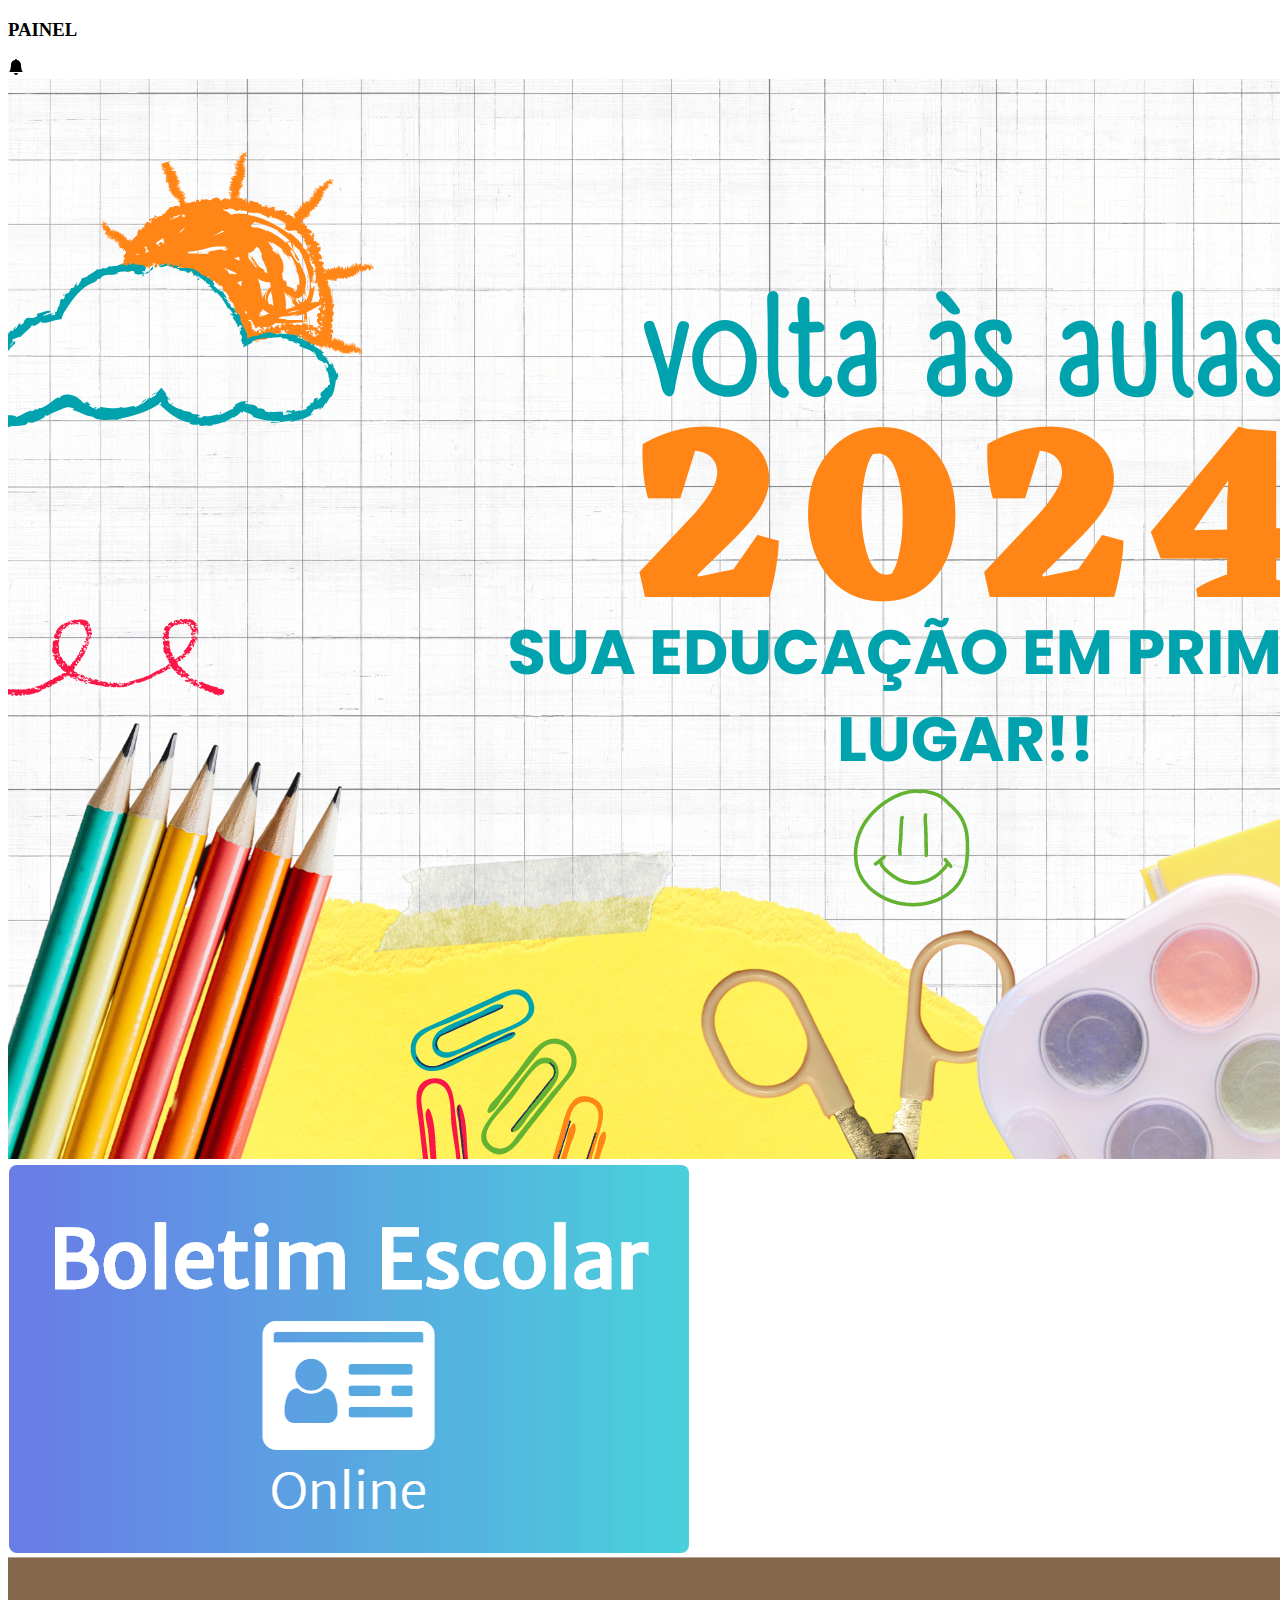
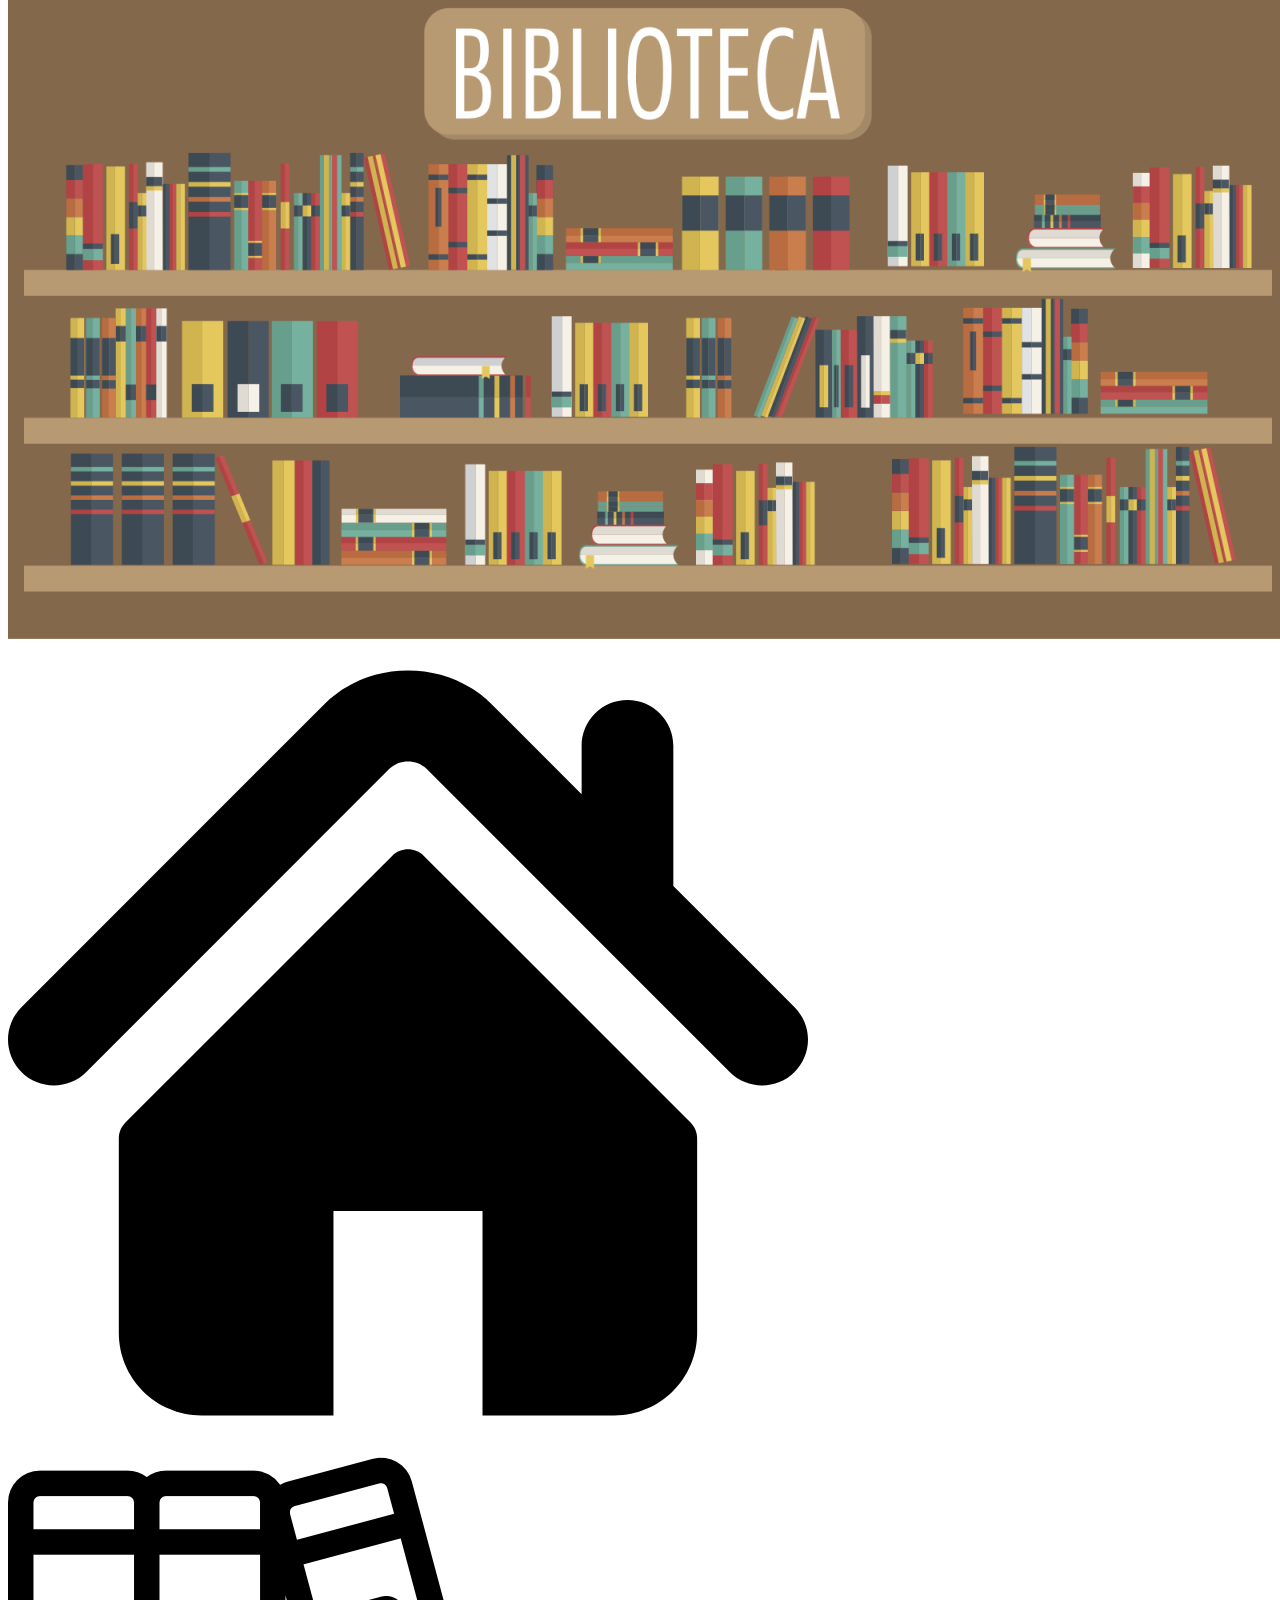
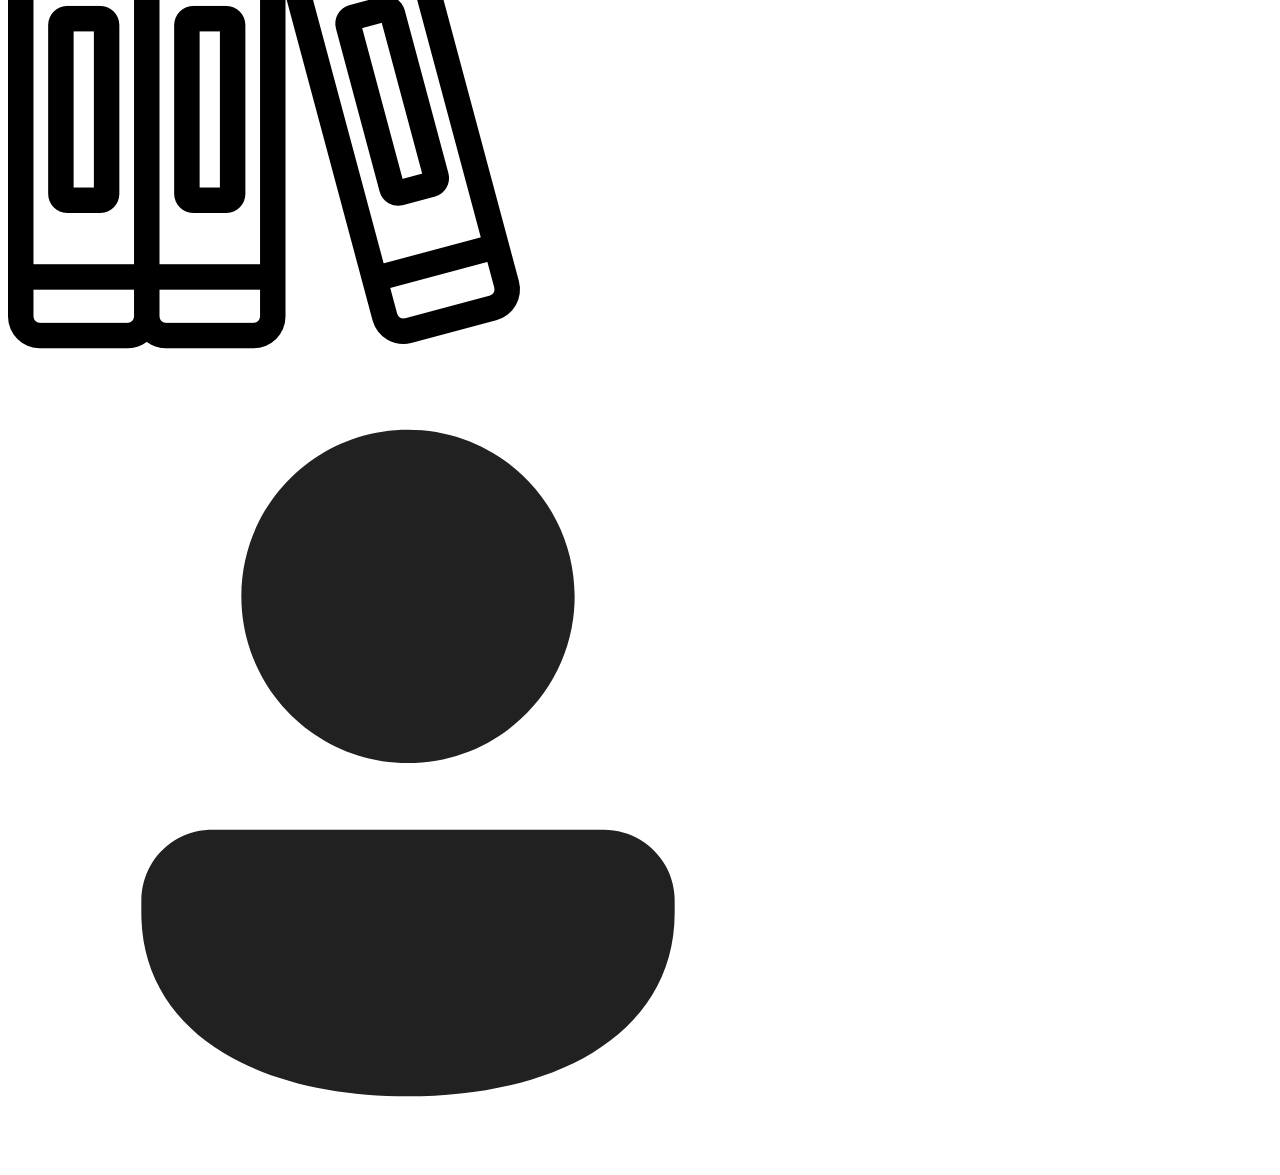
<file: index.html>
<!DOCTYPE html>
<html lang="pt-br">
<head>
    <meta charset="UTF-8">
    <meta name="viewport" content="width=device-width, initial-scale=1.0">
    <title>Página Inicial</title>
    <link rel="stylesheet" href="css/menu.css">
    <link rel="stylesheet" href="css/style-index.css">
</head>
<body>
    <div class="menu_topo">
        <div class="loc_link">
            <h3> PAINEL
            </h3>
        </div>
        <div class="conteudo-menu_topo">
            <a href="erro.html"> <img src="imagens/icone-notificações.svg" alt="">
            </a>
        </div>
    </div>
    <div class="banner-atividades">
        <img src="imagens/banner-informativo.png" alt="imagem da biblioteca">
    </div>
    <div class="button-atividades">
        <a class="botao-boletim" href="Boletim.html"> <img src="imagens/boletim-online-rj.png" alt="imagem do boletim"> </a>
        <a class="botao-biblioteca" href="biblioteca.html"> <img src="imagens/img-link-bic.png" alt="imagem da biblioteca"> </a>
    </div>
    <div class="conteiner">
        <div class="menu_principal">
            <div class="menu">
                <a class="btn" href="index.html"><img src="imagens/home.svg" alt="home"></a>
            </div>
            <div class="menu">
                <a class="btn" href="biblioteca.html"><img src="imagens/atividade.png" alt="atividades"></a>
            </div>
            <div class="menu">
                <a class="btn" href="perfil.html"><img src="imagens/perfil.svg" alt="perfil"></a>
            </div>
        </div>
    </div>
</body>
</html>
</file>
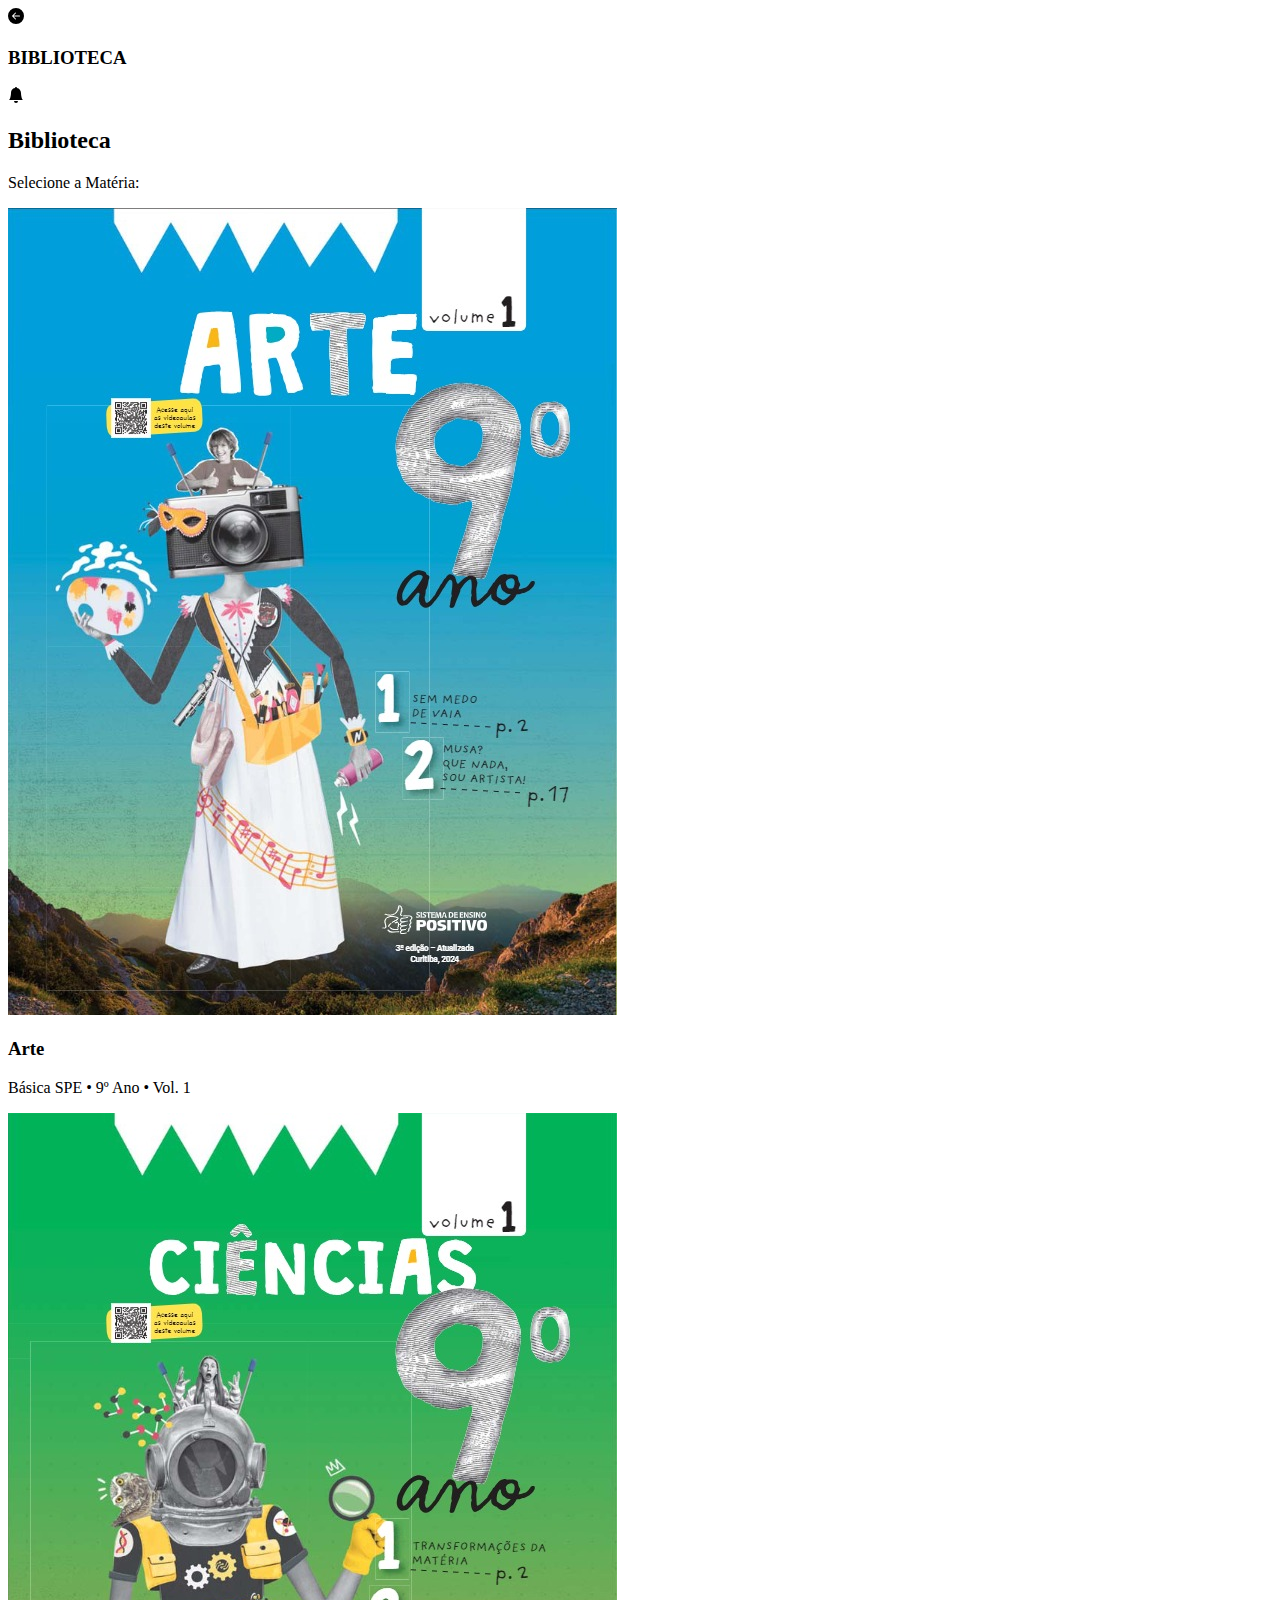
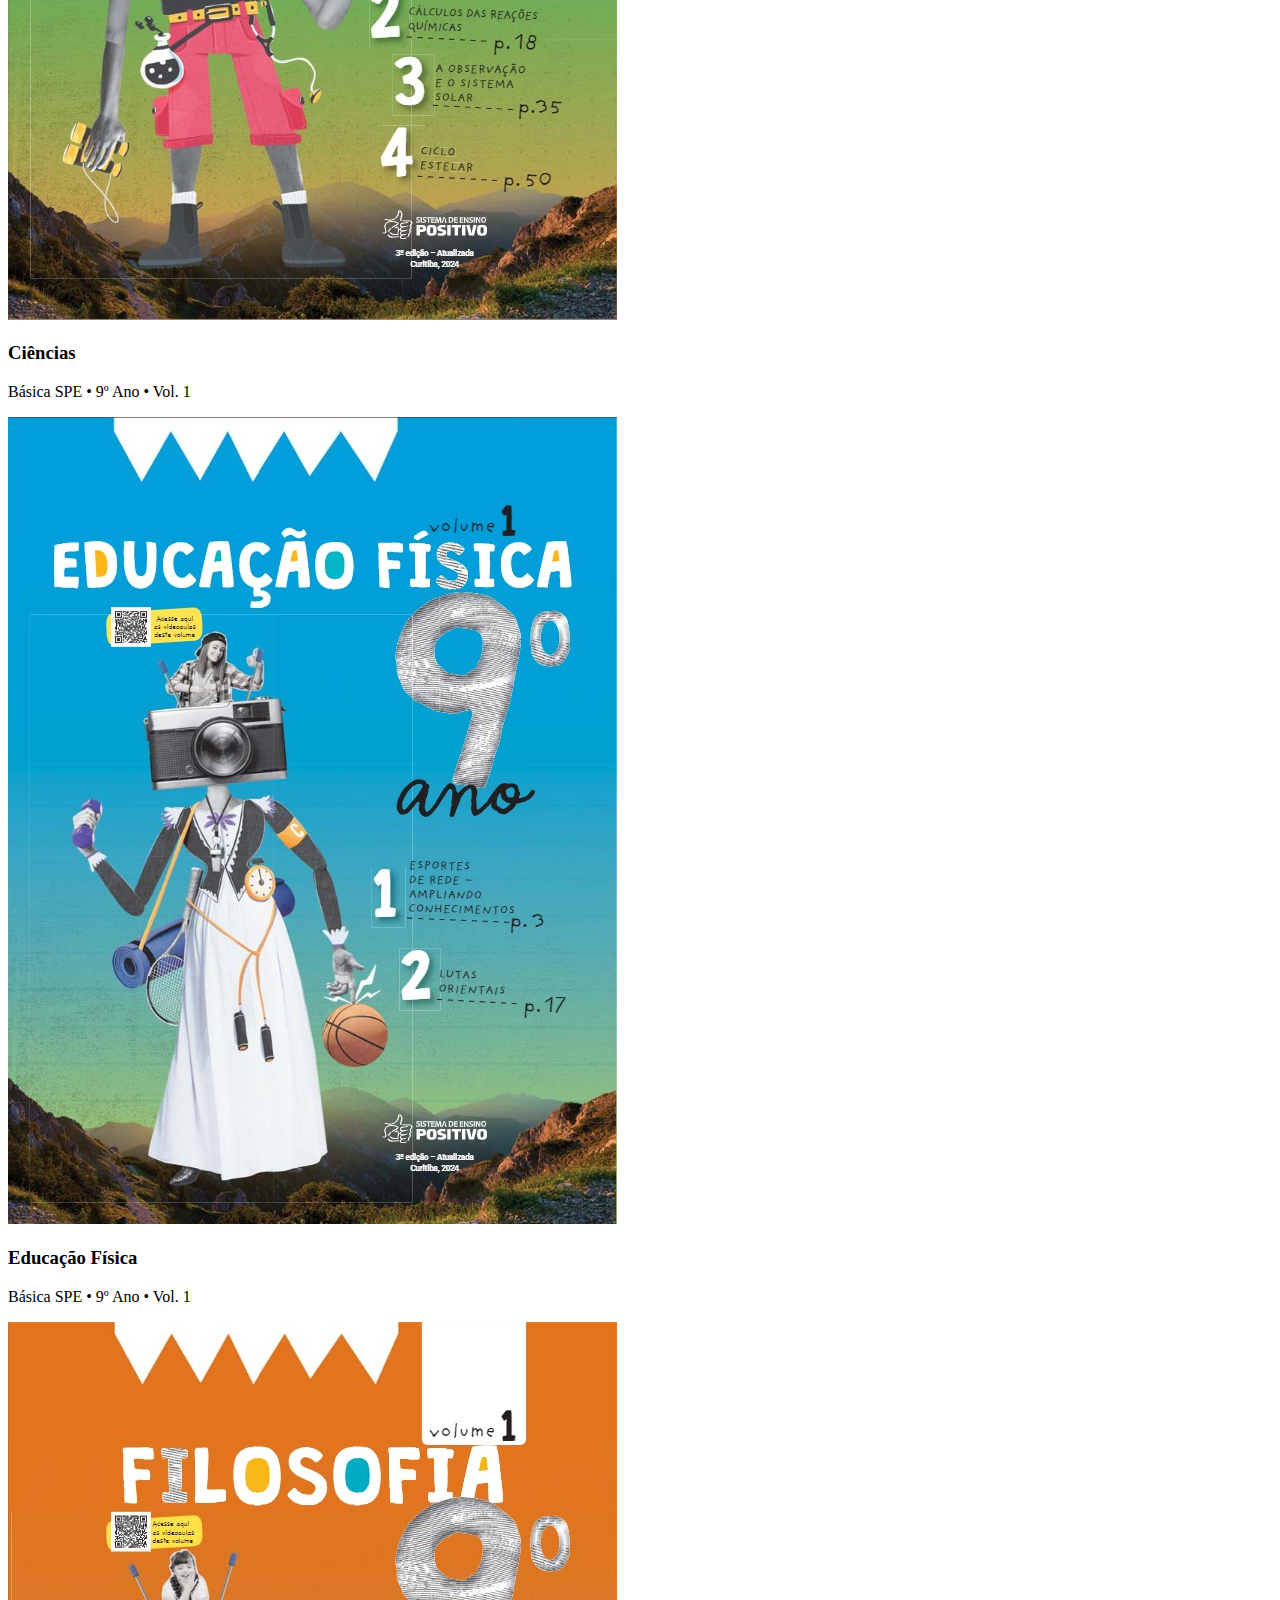
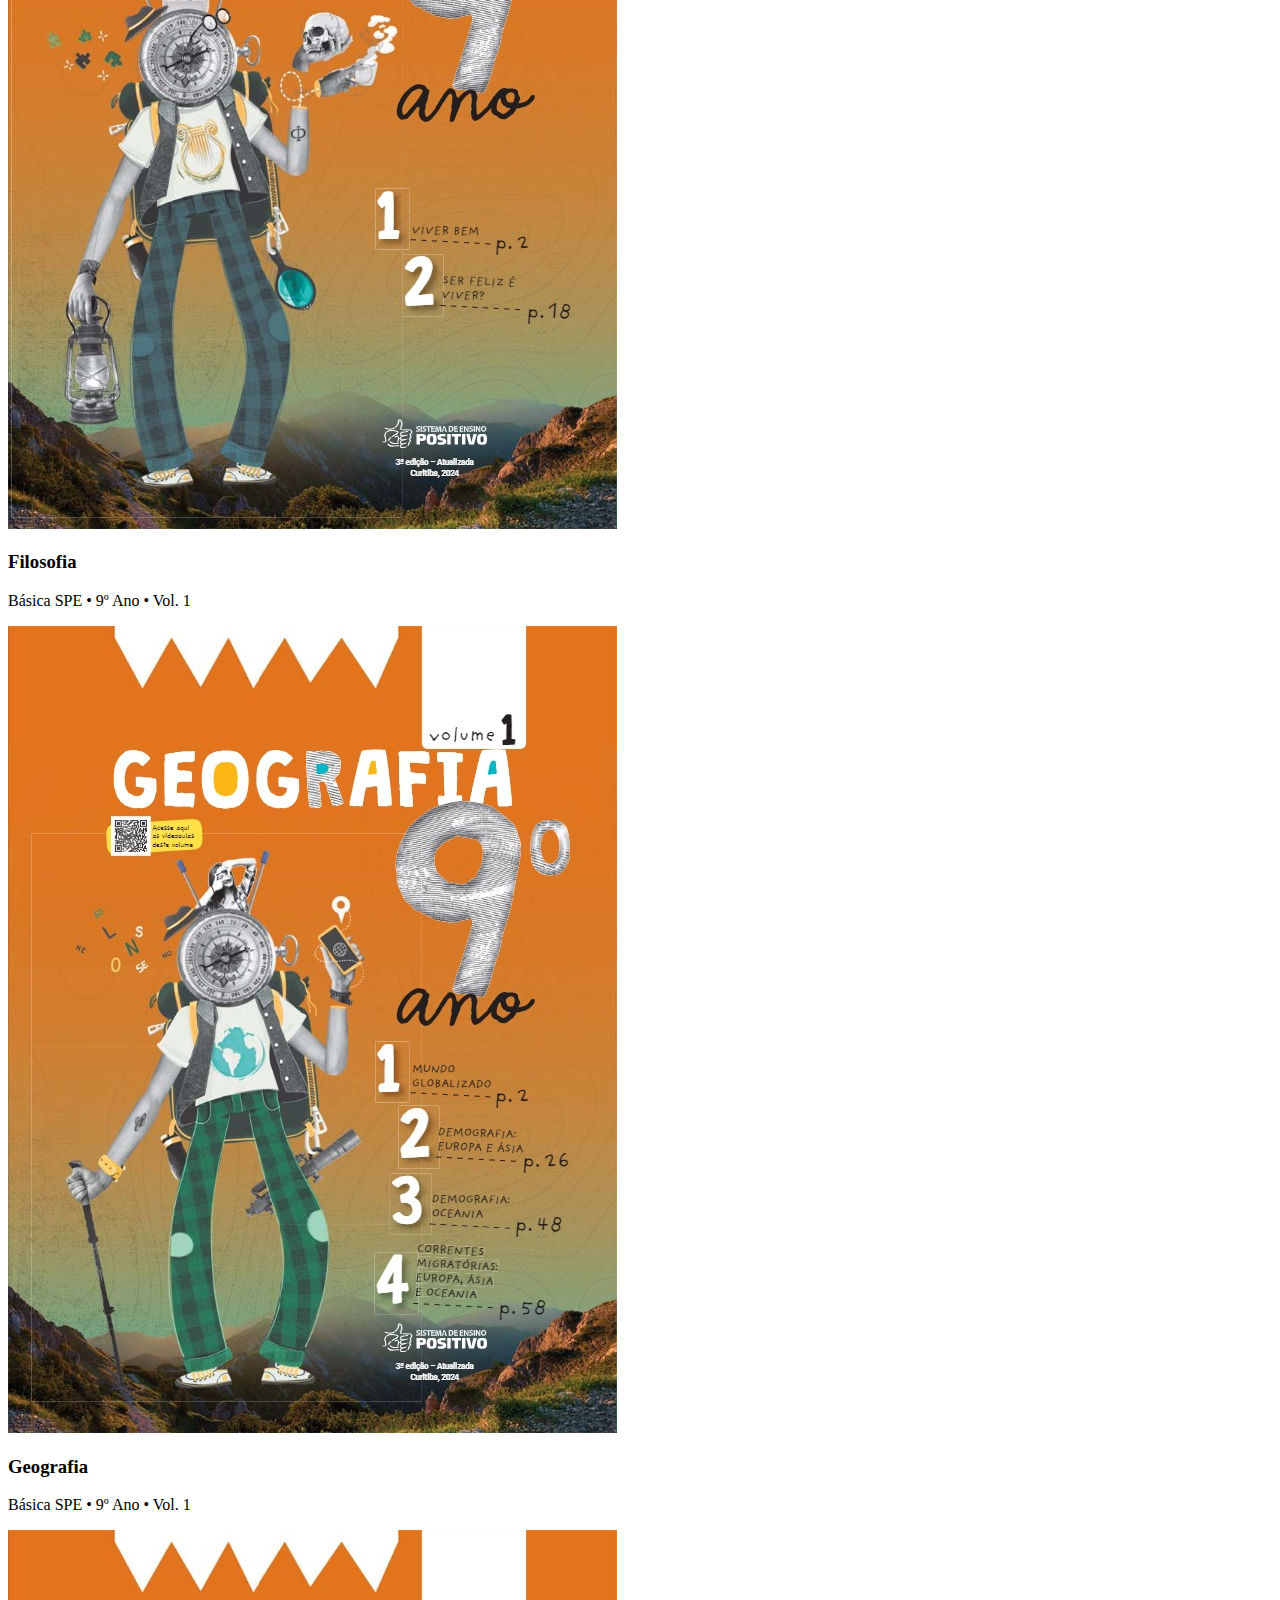
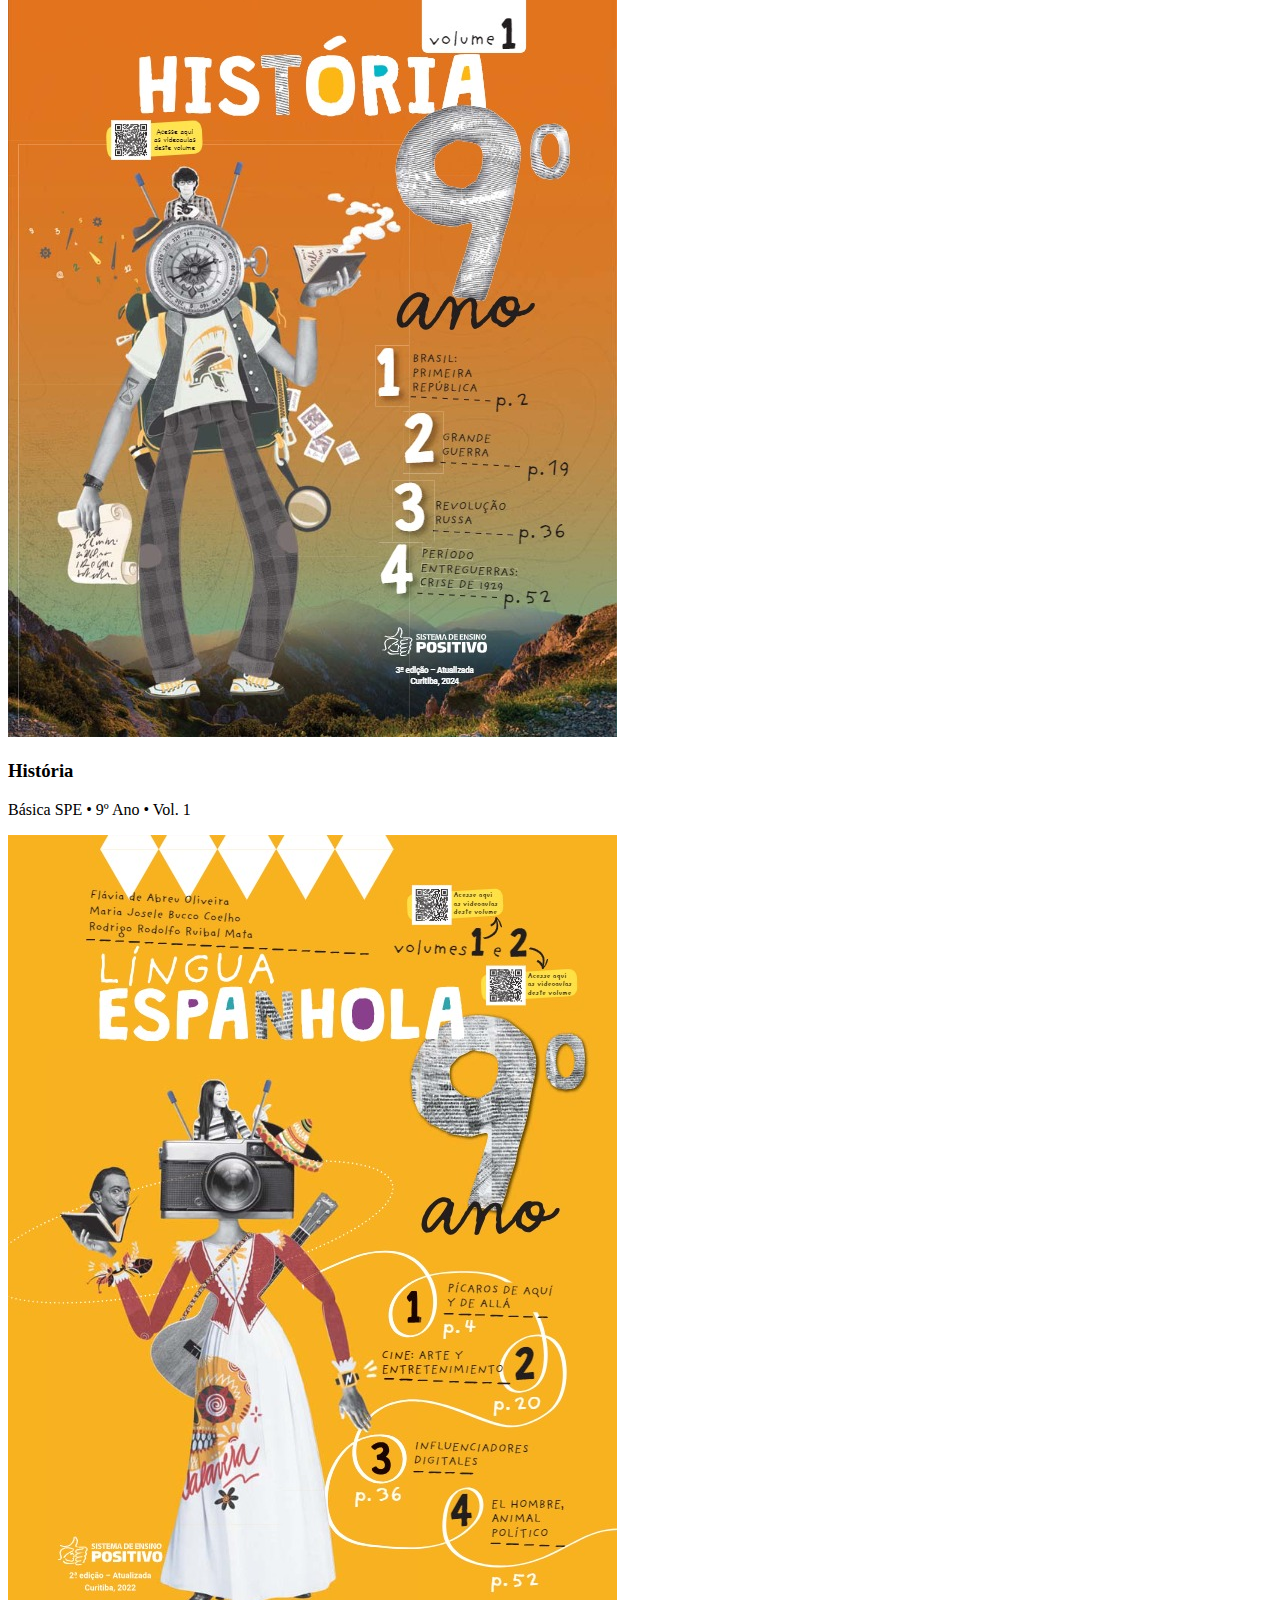
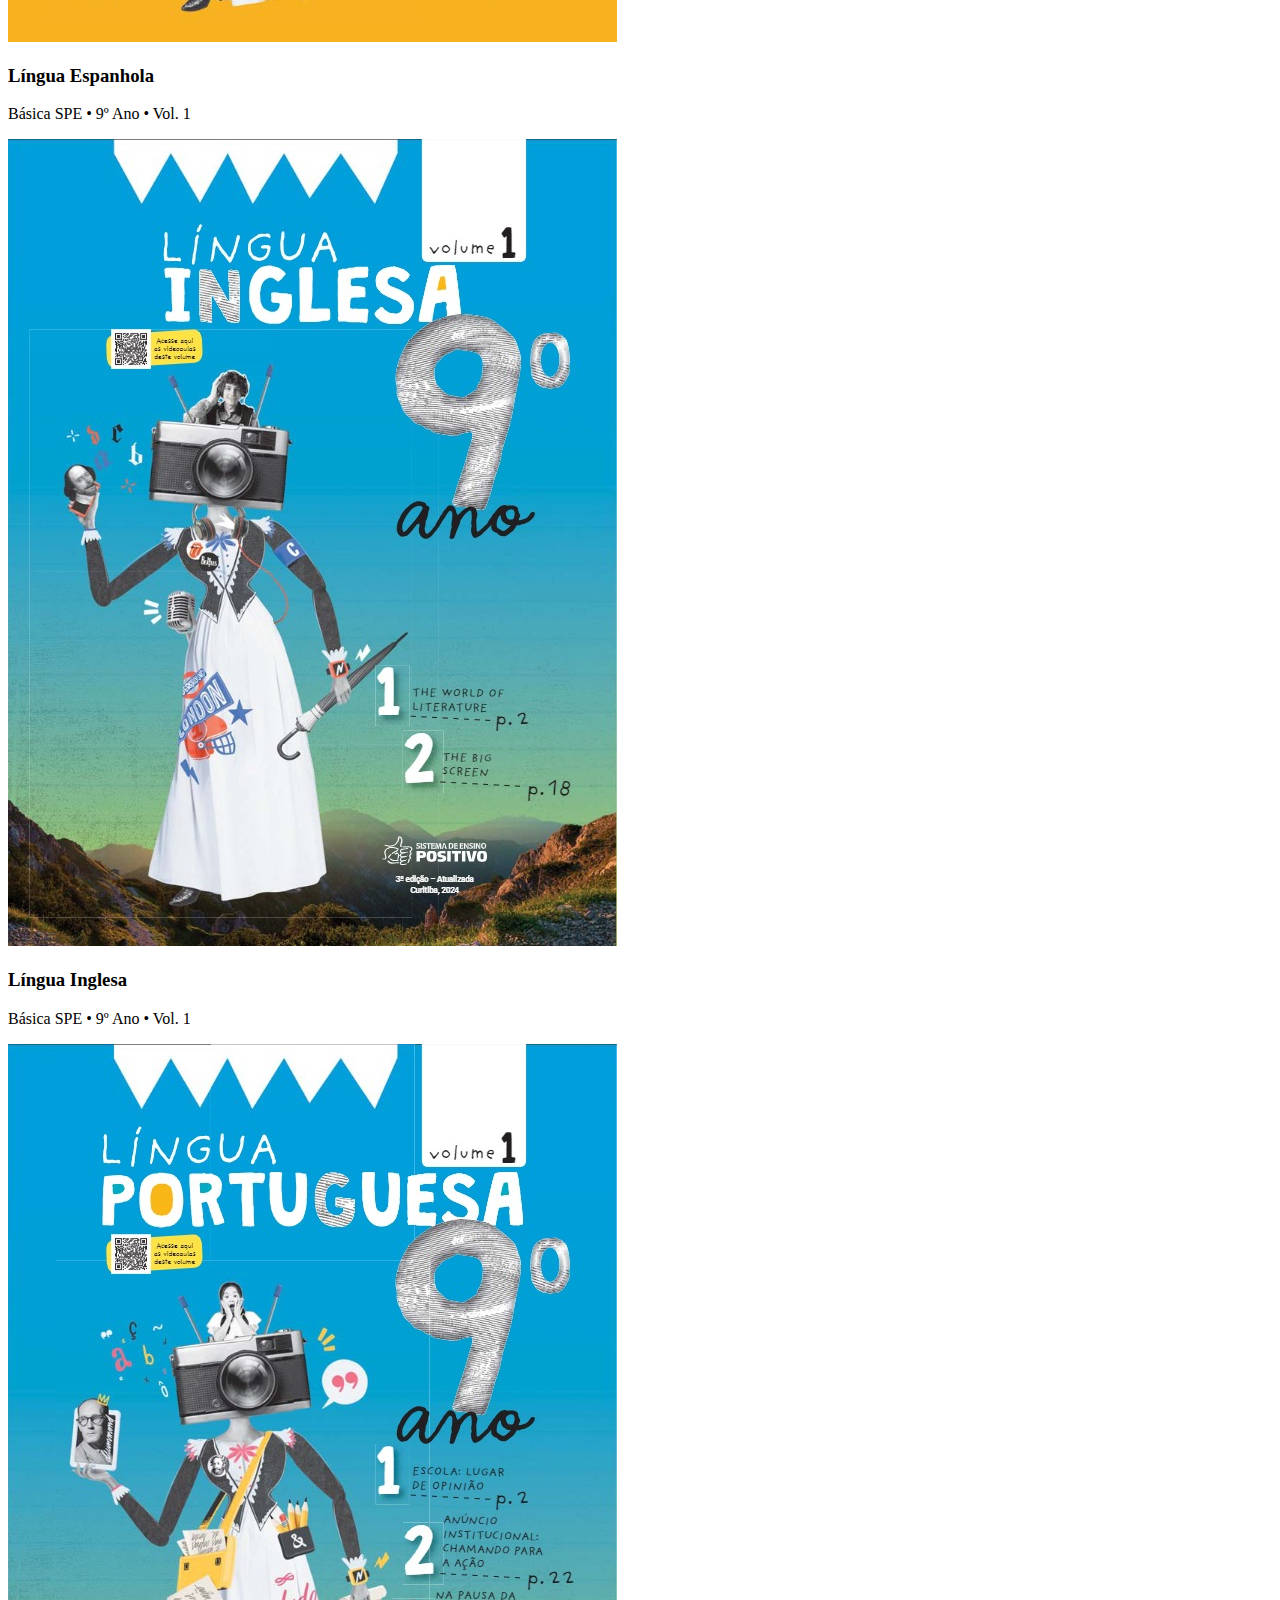
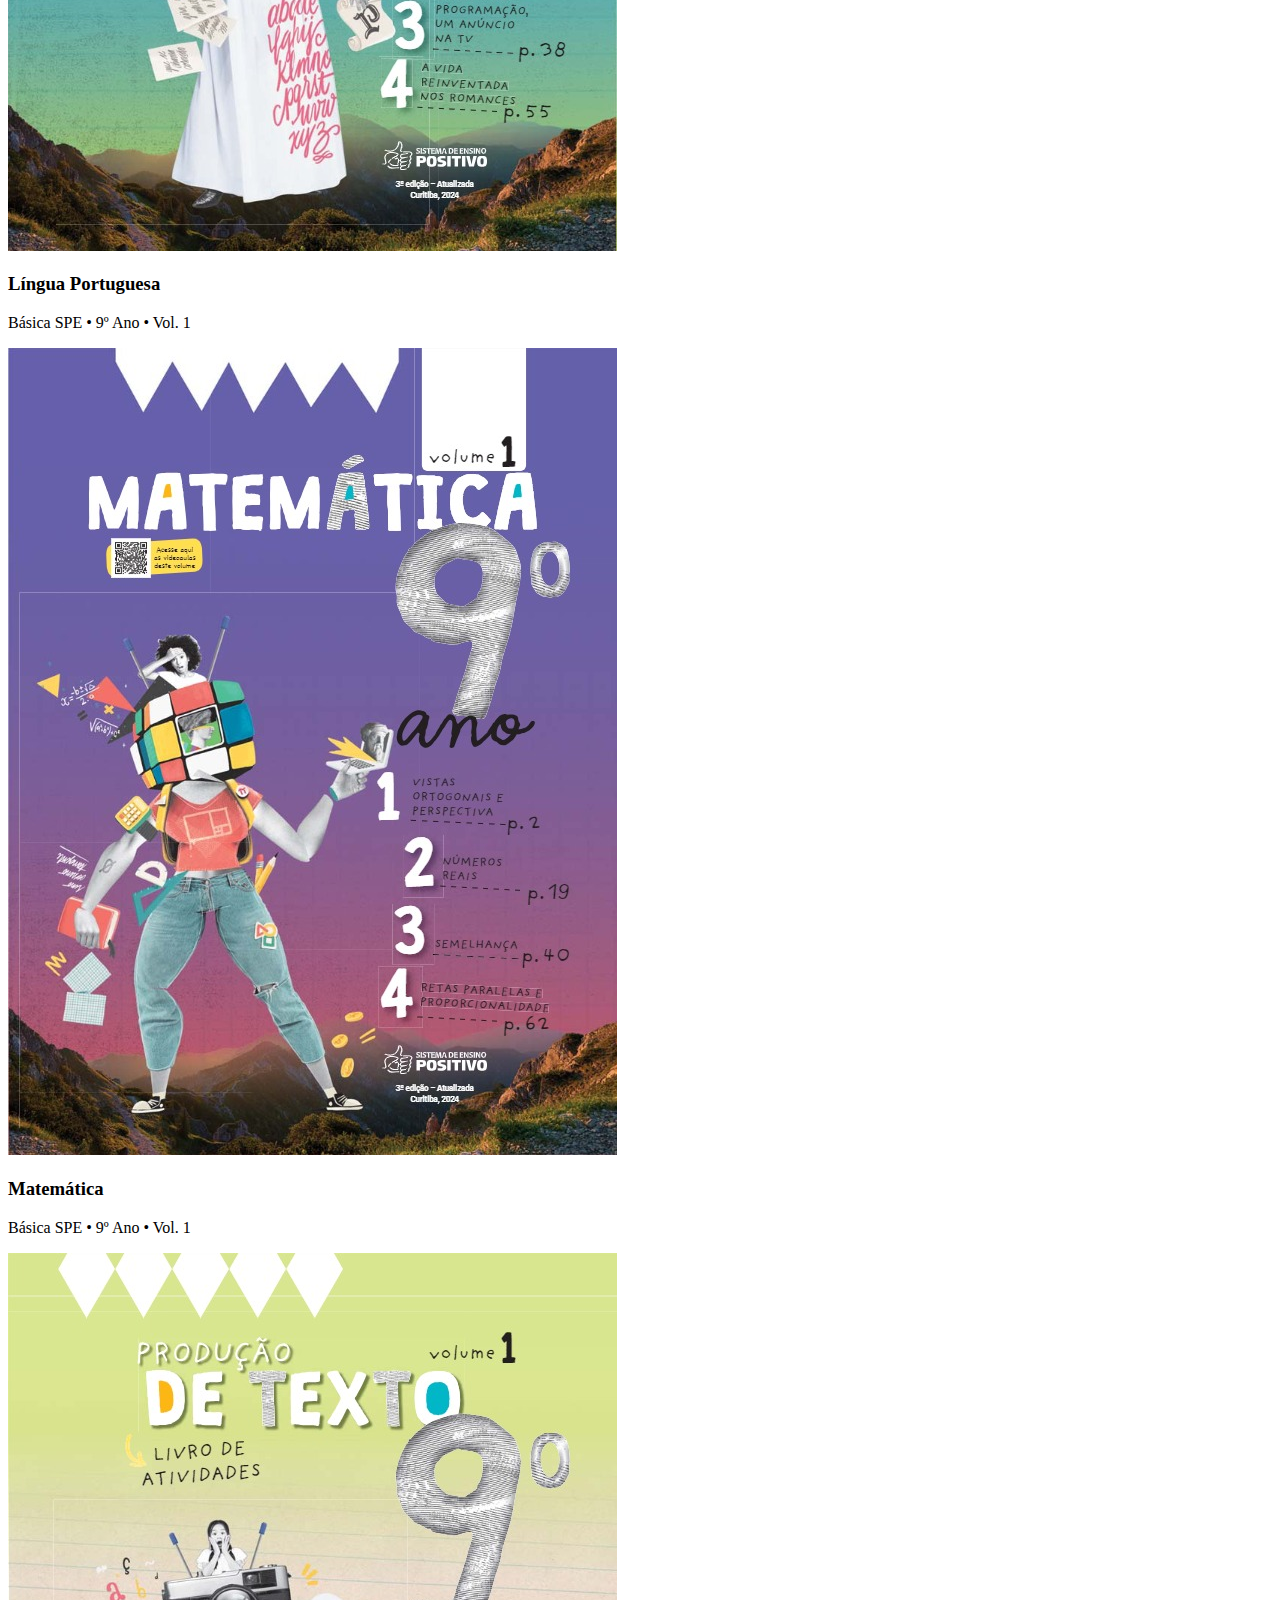
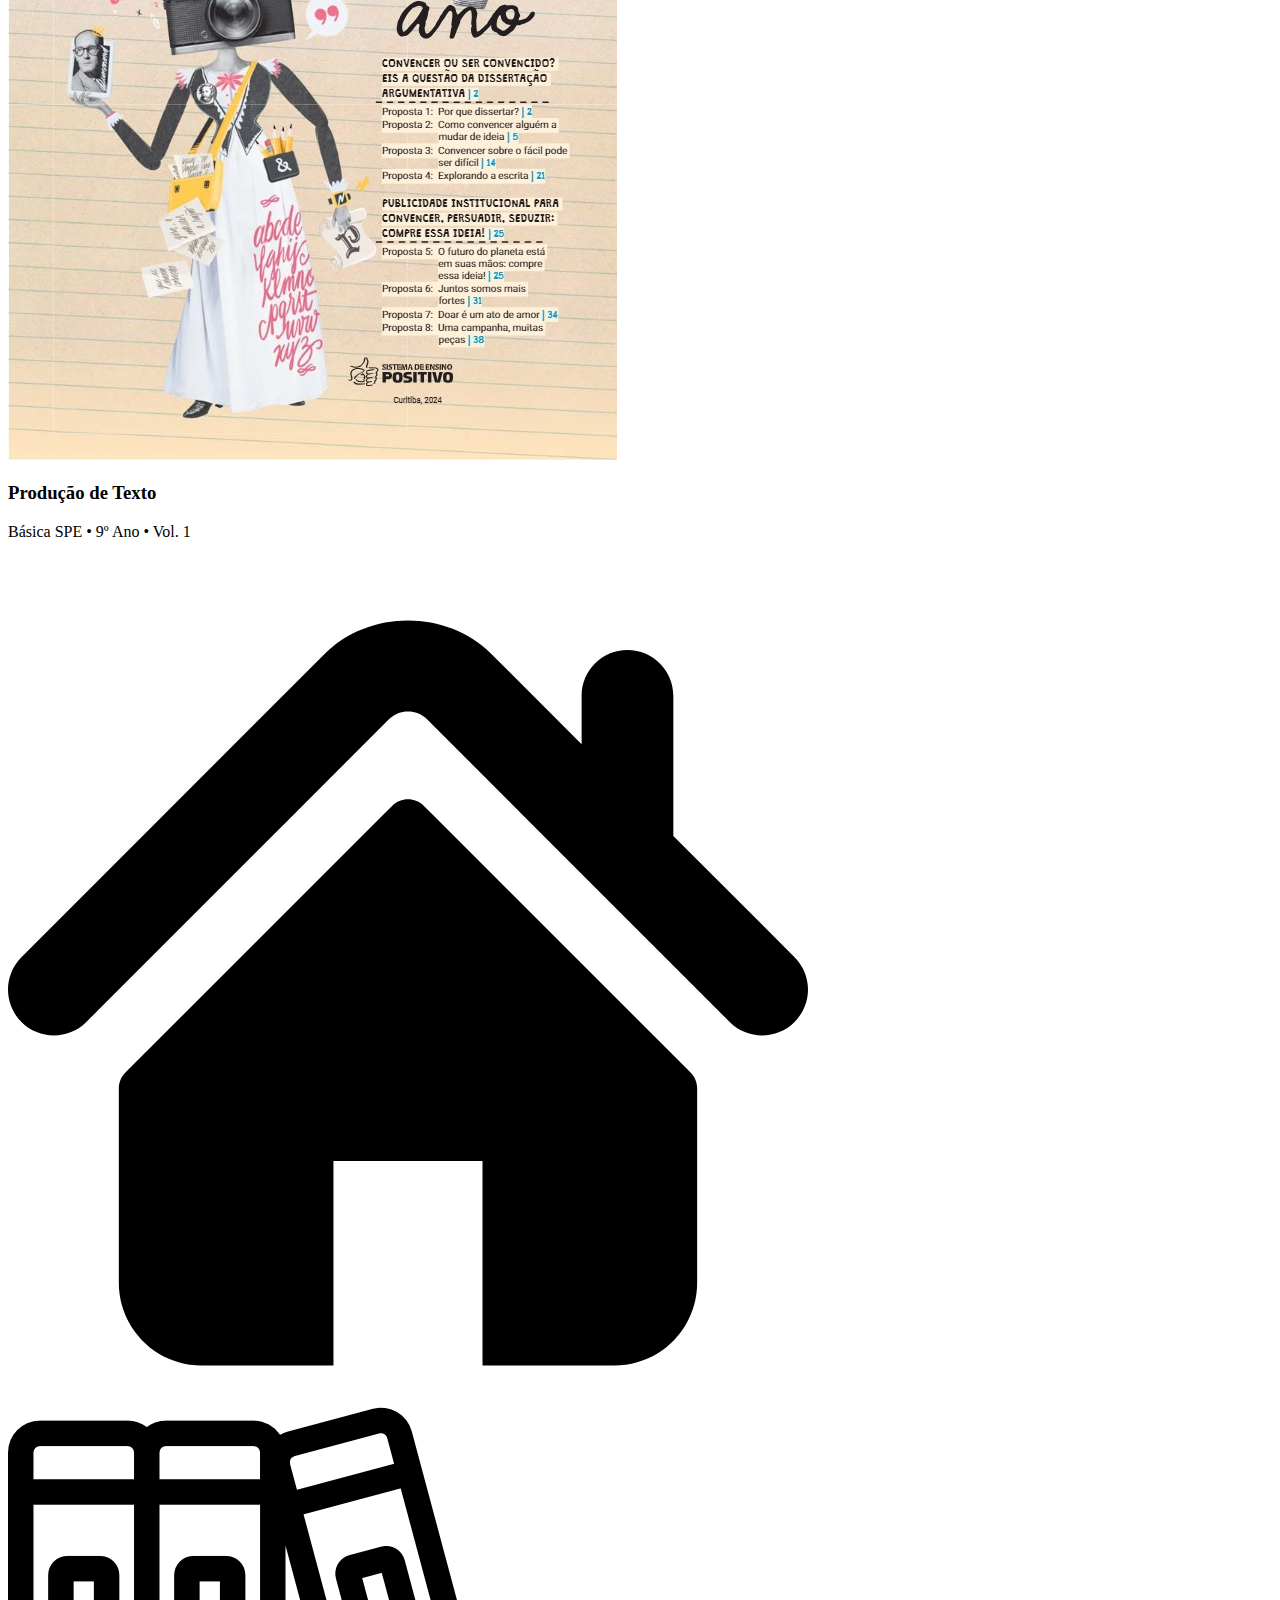
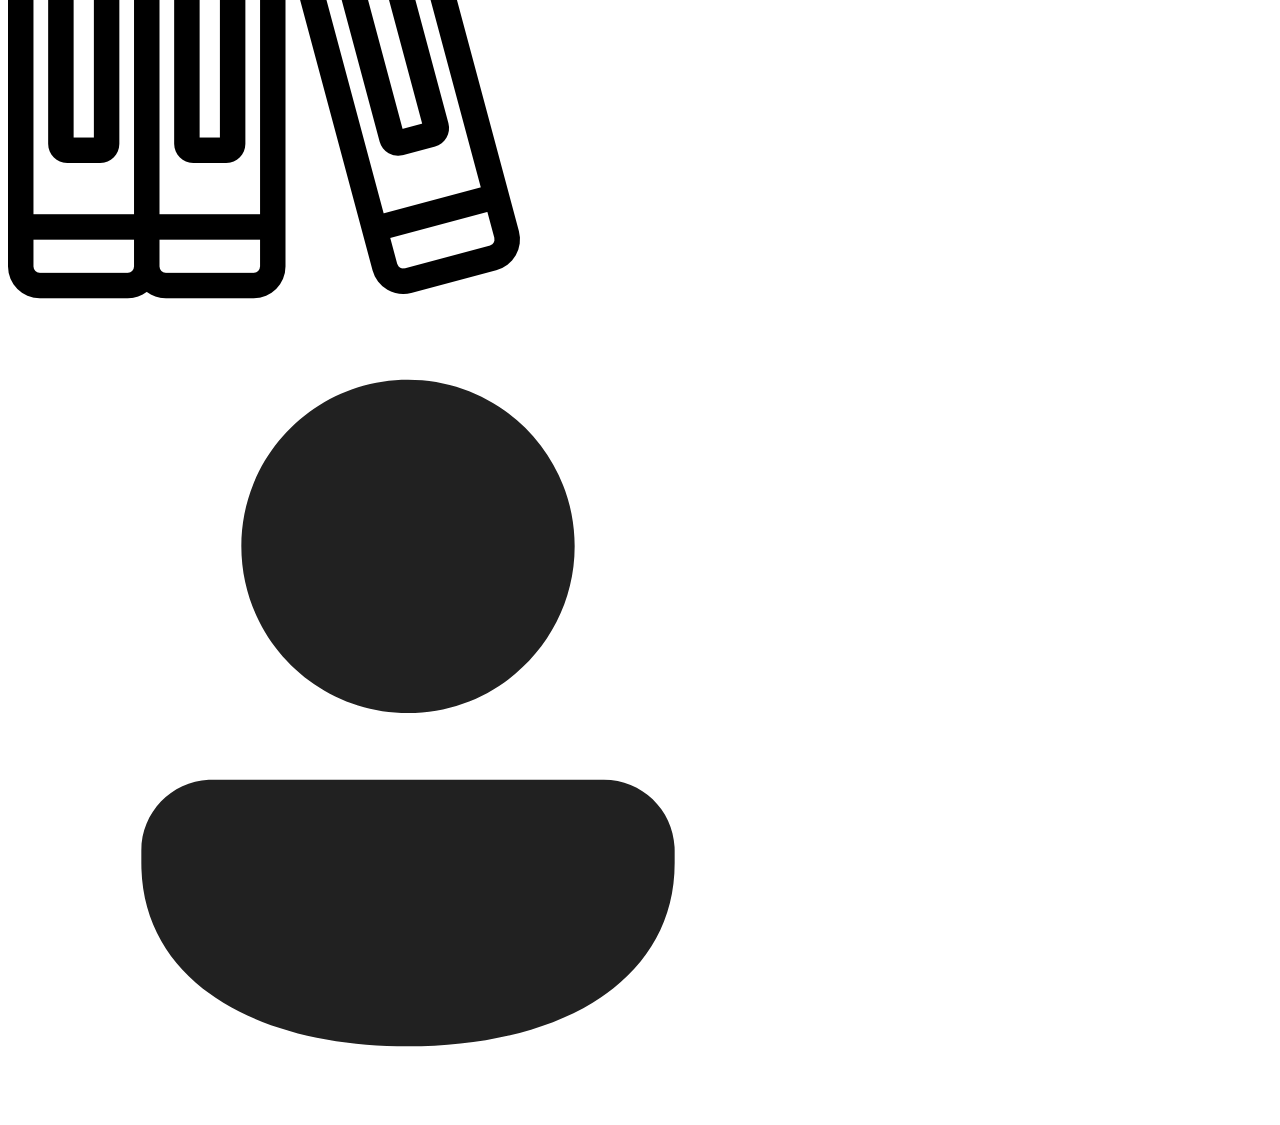
<file: biblioteca.html>
<!DOCTYPE html>
<html lang="pt-br">
<head>
    <meta charset="UTF-8">
    <meta name="viewport" content="width=device-width, initial-scale=1.0">
    <title>Biblioteca</title>
    <link rel="stylesheet" href="css/menu.css">
    <link rel="stylesheet" href="css/style-biblioteca.css">
</head>
<body>
    <div class="menu_topo">
        <div class="conteudo_topo">
            <div class="icone-voltar">
                <a href="index.html"> <img src="imagens/icone-voltar.svg" alt="">
                </a>
            </div>
            <div class="loc_link">
                <h3> BIBLIOTECA
                </h3>
            </div>
            <div class="conteudo-menu_topo">
                <a href="erro.html"> <img src="imagens/icone-notificações.svg" alt="">
                </a>
            </div>
        </div>
    </div>
    <div class="txt-intro">
        <div class="intro">
            <h2>Biblioteca</h2>
            <p>Selecione a Matéria:</p>
        </div>
    </div>

<!-- Biblioteca -->
    <div id="biblioteca">
        <div class="ctn-bic">
            <div class="box">
                <a href="https://positivoon.com.br/conteudo/materiais/65148c6f2d954a075bd80d52"><img class="banner" src="imagens/arte.jpeg" alt="Arte"></a>
                <h3>Arte</h3>
                <p>Básica SPE • 9º Ano • Vol. 1</p>
            </div>

            <div class="box">
                <a href="https://positivoon.com.br/conteudo/materiais/65148c6f2d954a075bd80d60"><img class="banner"  src="imagens/ciencias.jpeg" alt="Ciências"></a>
                <h3>Ciências</h3>
                <p>Básica SPE • 9º Ano • Vol. 1</p>
            </div>

 	        <div class="box">
                <a href="https://positivoon.com.br/conteudo/materiais/65148c6f2d954a075bd80d72"> <img class="banner" src="imagens/ef.jpeg" alt="Educação Física"></a>
                <h3>Educação Física</h3>
                <p>Básica SPE • 9º Ano • Vol. 1</p>
            </div>

            <div class="box">
                <a href="https://positivoon.com.br/conteudo/materiais/65148c702d954a075bd80d7e"> <img class="banner" src="imagens/filosofia.jpeg" alt="Filosofia"></a>
                <h3>Filosofia</h3>
                <p>Básica SPE • 9º Ano • Vol. 1</p>
            </div>

            <div class="box">
                <a href="https://positivoon.com.br/conteudo/materiais/65148c702d954a075bd80d8c"> <img class="banner"  src="imagens/geografia.jpeg" alt="Geografia"></a>
                <h3>Geografia</h3>
                <p>Básica SPE • 9º Ano • Vol. 1</p>
            </div>

            <div class="box">
                <a href="https://positivoon.com.br/conteudo/materiais/65148c702d954a075bd80da0"><img class="banner"  src="imagens/historia.jpeg" alt="História"></a>
                <h3>História</h3>
                <p>Básica SPE • 9º Ano • Vol. 1</p>
            </div>

            <div class="box">
                <a href="https://positivoon.com.br/conteudo/materiais/65148c702d954a075bd80db4"><img class="banner" src="imagens/le.jpeg" alt="Língua Espanhola"></a>
                <h3>Língua Espanhola</h3>
                <p>Básica SPE • 9º Ano • Vol. 1</p>
            </div>

            <div class="box">
                <a href="https://positivoon.com.br/conteudo/materiais/65148c702d954a075bd80dbc"><img class="banner" src="imagens/li.jpeg" alt="Língua Inglesa"></a>
                <h3>Língua Inglesa</h3>
                <p>Básica SPE • 9º Ano • Vol. 1</p>
            </div>

            <div class="box">
                <a href="https://positivoon.com.br/conteudo/materiais/65148c712d954a075bd80dca"><img class="banner" src="imagens/lp.jpeg" alt="Língua Portuguesa"></a>
                <h3>Língua Portuguesa</h3>
                <p>Básica SPE • 9º Ano • Vol. 1</p>
            </div>

            <div class="box">
                <a href="https://positivoon.com.br/conteudo/materiais/65148c712d954a075bd80dde"><img class="banner"  src="imagens/matematica.jpeg" alt="Matemática"></a>
                <h3>Matemática</h3>
                <p>Básica SPE • 9º Ano • Vol. 1</p>
            </div>

            <div class="box">
                <a href="https://positivoon.com.br/conteudo/materiais/65148c712d954a075bd80df2"><img  class="banner" src="imagens/texto.jpeg" alt="Produção de Textual"></a>
                <h3>Produção de Texto</h3>
                <p>Básica SPE • 9º Ano • Vol. 1</p>
                <br>
                <br>
            </div>
        </div>
    </div>
    <div class="conteiner">
        <div class="menu_principal">
            <div class="menu">
                <a class="btn" href="index.html"><img src="imagens/home.svg" alt="home"></a>
            </div>
            <div class="menu">
                <a class="btn" href="biblioteca.html"><img src="imagens/atividade.png" alt="atividades"></a>
            </div>
            <div class="menu">
                <a class="btn" href="perfil.html"><img src="imagens/perfil.svg" alt="perfil"></a>
            </div>
        </div>
   </div>
</body>
</html>
</file>
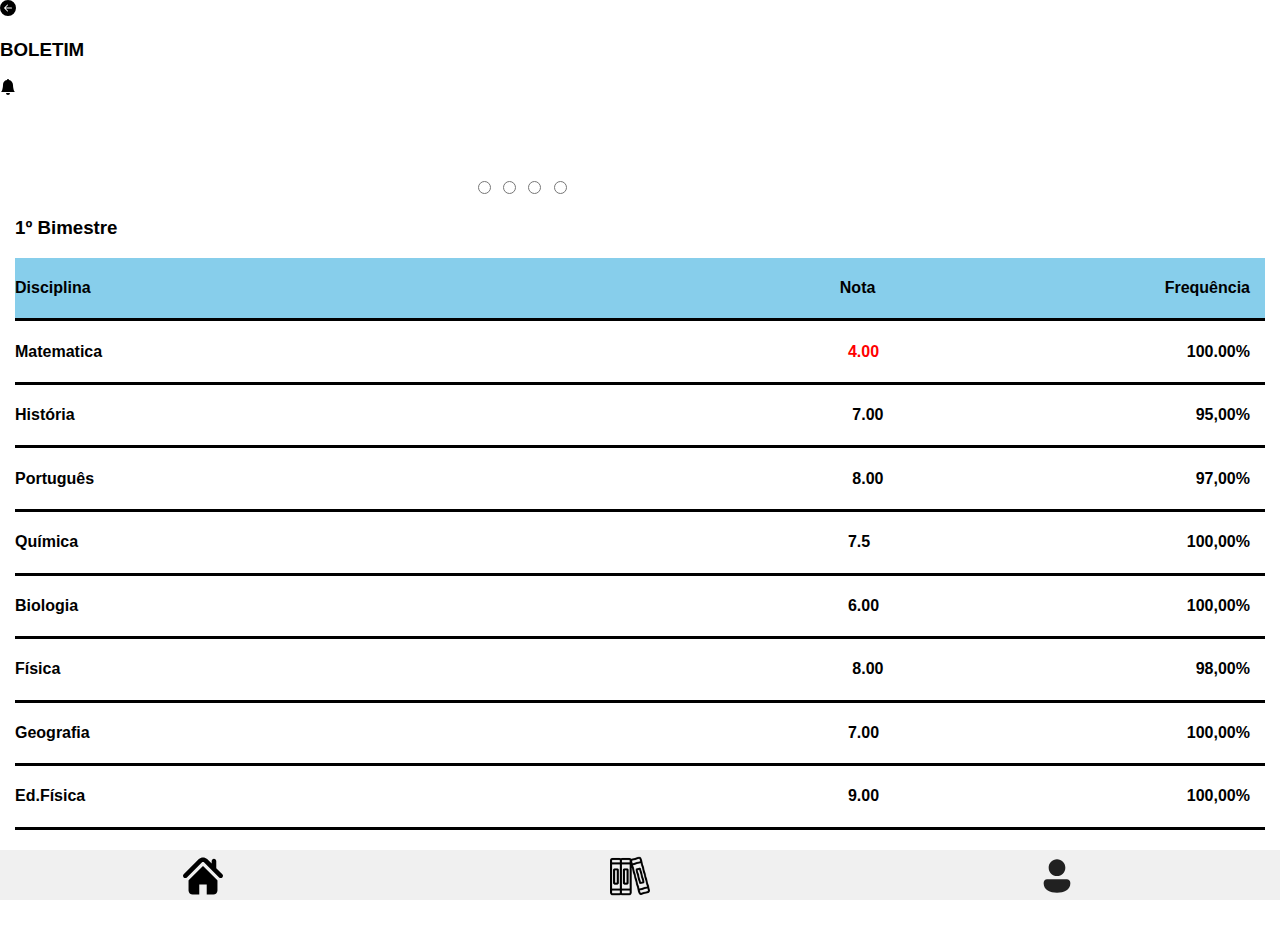
<file: Boletim.html>
<!DOCTYPE html>
<html lang="pt-br">
<head>
    <meta charset="UTF-8">
    <meta name="viewport" content="width=device-width, initial-scale=1.0">
    <title>Boletim</title>
    <link rel="stylesheet" href="css/style-boletim.css">
    <link rel="stylesheet" href="css/menu.css">
   
</head>
<body>
    <div class="cabecalho">
        <div class="Bem_vindo">
            <div class="menu_topo">
                <div class="icone-voltar">
                    <a href="index.html"> <img src="imagens/icone-voltar.svg" alt="">
                    </a>
                </div>
                <h3>BOLETIM</h3>
                <div class="conteudo-menu_perfil">
                    <a href="erro.html"> <img src="imagens/icone-notificações.svg" alt="">
                    </a>
                </div>
            </div>
        </div>
    </div>
             <div class="carossel"> 
                <section class="slider">
                    <input style="margin-left:37%;" name='slide' type="radio" >
                    <input name='slide' type="radio">
                    <input name='slide' type="radio">
                    <input name='slide' type="radio">
                
                    <div class="slider-content">
                        <!-- 1 bimestre -->
                        <div class="slider-item">
                           <h3>1º Bimestre</h3> 
                        
                            <div class="container">
                                <div class="boletim">
                                    <div class="thf05">
                                        <div class="Disciplina">
                                            <H4 class="t1">Disciplina</H4>
                                        </div>
                                        
                                        <div class="Nota">
                                            <h4 class="t1">Nota</h4>
                                        </div>
                                        
                                        <div class="faltas">
                                            <h4 class="t1">Frequência</h4>
                                        
                                        </div>
                                    </div>
                                </div>
                            </div>
                                <div class="boletim">
                                    <div class="lista">
                                        <div class="Disciplina">
                                            <H4>Matematica</H4>
                                        </div>
                                        
                                        <div class="Nota">
                                            <h4 class="baixa">4.00</h4>
                                        </div>
                                        
                                        <div class="faltas">
                                            <h4>100.00%</h4>
                                        </div>
                                    </div>
                                </div>
                                <div class="boletim">
                                    <div class="lista">
                                        <div class="Disciplina">
                                            <H4>História</H4>
                                        </div>
                                        
                                        <div class="Nota">
                                            <h4>7.00</h4>
                                        </div>
                                        
                                        <div class="faltas">
                                            <h4>95,00%</h4>
                                            
                                        </div>
                                    </div>
                                </div>
                        
                                <div class="boletim">
                                    <div class="lista">
                                        <div class="Disciplina">
                                            <H4>Português</H4>
                                        </div>
                                        
                                        <div class="Nota">
                                            <h4>8.00</h4>
                                        </div>
                                        
                                        <div class="faltas">
                                            <h4>97,00%</h4>
                                            
                                        </div>
                                    </div>
                                </div>
                        
                        
                                <div class="boletim">
                                    <div class="lista">
                                        <div class="Disciplina">
                                            <H4>Química</H4>
                                        </div>
                                        
                                        <div class="Nota">
                                             <h4>7.5</h4>
                                        </div>
                                        
                                        <div class="faltas">
                                            <h4>100,00%</h4>
                                            
                                        </div>
                                    </div>
                                </div>
                        
                                <div class="boletim">
                                    <div class="lista">
                                        <div class="Disciplina">
                                            <H4>Biologia</H4>
                                        </div>
                                        
                                        <div class="Nota">
                                            <h4>6.00</h4>
                                        </div>
                                        
                                        <div class="faltas">
                                            <h4>100,00%</h4>
                                            
                                        </div>
                                    </div>
                                </div>
                        
                                <div class="boletim">
                                    <div class="lista">
                                        <div class="Disciplina">
                                            <H4>Física</H4>
                                        </div>
                                        
                                        <div class="Nota">
                                            <h4>8.00</h4>
                                        </div>
                                        
                                        <div class="faltas">
                                            <h4>98,00%</h4>
                                            
                                        </div>
                                    </div>
                                </div>
                        
                                <div class="boletim">
                                    <div class="lista">
                                        <div class="Disciplina">
                                            <H4>Geografia</H4>
                                        </div>
                                        
                                        <div class="Nota">
                                            <h4>7.00</h4>
                                        </div>
                                        
                                        <div class="faltas">
                                            <h4>100,00%</h4>
                                            
                                        </div>
                                    </div>
                                </div>
                        
                                <div class="boletim">
                                    <div class="lista">
                                        <div class="Disciplina">
                                            <H4>Ed.Física</H4>
                                        </div>
                                        
                                        <div class="Nota">
                                            <h4>9.00</h4>
                                        </div>
                                        
                                        <div class="faltas">
                                            <h4>100,00%</h4>
                                            
                                        </div>
                                    </div>
                                </div>
                        
                                <div class="boletim">
                                    <div class="lista">
                                        <div class="Disciplina">
                                            <H4>Filosofia</H4>
                                        </div>
                                        
                                        <div class="Nota">
                                            <h4>6.00</h4>
                                        </div>
                                        
                                        <div class="faltas">
                                            <h4>100,00%</h4>
                                            
                                        </div>
                                    </div>
                                </div>
                        </div>
                        <!-- 2 bimestre -->
                        <div class="slider-item">
                            <h3>2º Bimestre</h3> 
                         
                             <div class="container">
                                 <div class="thf">
                                     <div class="thf05">
                                         <div class="Disciplina">
                                             <H4 class="t1">Disciplina</H4>
                                         </div>
                                         
                                         <div class="Nota">
                                             <h4 class="t1">Nota</h4>
                                         </div>
                                         
                                         <div class="faltas">
                                             <h4 class="t1">Frequência</h4>
                                         
                                         </div>
                                     </div>
                                 </div>
                             </div>
                                 <div class="boletim">
                                     <div class="lista">
                                         <div class="Disciplina">
                                             <H4>Matematica</H4>
                                         </div>
                                         
                                         <div class="Nota">
                                             <h4>6.00</h4>
                                         </div>
                                         
                                         <div class="faltas">
                                             <h4>100.00%</h4>
                                         </div>
                                     </div>
                                 </div>
                                 <div class="boletim">
                                     <div class="lista">
                                         <div class="Disciplina">
                                             <H4>História</H4>
                                         </div>
                                         
                                         <div class="Nota">
                                             <h4>8.00</h4>
                                         </div>
                                         
                                         <div class="faltas">
                                             <h4>95,00%</h4>
                                             
                                         </div>
                                     </div>
                                 </div>
                         
                                 <div class="boletim">
                                     <div class="lista">
                                         <div class="Disciplina">
                                             <H4>Português</H4>
                                         </div>
                                         
                                         <div class="Nota">
                                             <h4>9.00</h4>
                                         </div>
                                         
                                         <div class="faltas">
                                             <h4>97,00%</h4>
                                             
                                         </div>
                                     </div>
                                 </div>
                         
                         
                                 <div class="boletim">
                                     <div class="lista">
                                         <div class="Disciplina">
                                             <H4>Química</H4>
                                         </div>
                                         
                                         <div class="Nota">
                                             <h4>9.5</h4>
                                         </div>
                                         
                                         <div class="faltas">
                                             <h4>100,00%</h4>
                                             
                                         </div>
                                     </div>
                                 </div>
                         
                                 <div class="boletim">
                                     <div class="lista">
                                         <div class="Disciplina">
                                             <H4>Biologia</H4>
                                         </div>
                                         
                                         <div class="Nota">
                                             <h4>7.00</h4>
                                         </div>
                                         
                                         <div class="faltas">
                                             <h4>100,00%</h4>
                                             
                                         </div>
                                     </div>
                                 </div>
                         
                                 <div class="boletim">
                                     <div class="lista">
                                         <div class="Disciplina">
                                             <H4>Física</H4>
                                         </div>
                                         
                                         <div class="Nota">
                                             <h4>8.00</h4>
                                         </div>
                                         
                                         <div class="faltas">
                                             <h4>98,00%</h4>
                                             
                                         </div>
                                     </div>
                                 </div>
                         
                                 <div class="boletim">
                                     <div class="lista">
                                         <div class="Disciplina">
                                             <H4>Geografia</H4>
                                         </div>
                                         
                                         <div class="Nota">
                                             <h4>7.00</h4>
                                         </div>
                                         
                                         <div class="faltas">
                                             <h4>100,00%</h4>
                                             
                                         </div>
                                     </div>
                                 </div>
                         
                                 <div class="boletim">
                                     <div class="lista">
                                         <div class="Disciplina">
                                             <H4>Ed.Física</H4>
                                         </div>
                                         
                                         <div class="Nota">
                                             <h4>9.00</h4>
                                         </div>
                                         
                                         <div class="faltas">
                                             <h4>100,00%</h4>
                                             
                                         </div>
                                     </div>
                                 </div>
                         
                                 <div class="boletim">
                                     <div class="lista">
                                         <div class="Disciplina">
                                             <H4>Filosofia</H4>
                                         </div>
                                         
                                         <div class="Nota">
                                             <h4>6.00</h4>
                                         </div>
                                         
                                         <div class="faltas">
                                             <h4>100,00%</h4>
                                             
                                         </div>
                                     </div>
                                 </div>
                        </div>
                        
                        <!-- 3 bimestre -->
                        <div class="slider-item">
                        <h3>3º Bimestre</h3> 
                     
                         <div class="container">
                             <div class="thf">
                                 <div class="thf05">
                                     <div class="Disciplina">
                                         <H4 class="t1">Disciplina</H4>
                                     </div>
                                     
                                     <div class="Nota">
                                         <h4 class="t1">Nota</h4>
                                     </div>
                                     
                                     <div class="faltas">
                                         <h4 class="t1">Frequência</h4>
                                     
                                     </div>
                                 </div>
                             </div>
                         </div>
                             <div class="boletim">
                                 <div class="lista">
                                     <div class="Disciplina">
                                         <H4>Matematica</H4>
                                     </div>
                                     
                                     <div class="Nota">
                                         <h4>8.00</h4>
                                     </div>
                                     
                                     <div class="faltas">
                                         <h4>100.00%</h4>
                                     </div>
                                 </div>
                             </div>
                             <div class="boletim">
                                 <div class="lista">
                                     <div class="Disciplina">
                                         <H4>História</H4>
                                     </div>
                                     
                                     <div class="Nota">
                                         <h4>7.00</h4>
                                     </div>
                                     
                                     <div class="faltas">
                                         <h4>95,00%</h4>
                                         
                                     </div>
                                 </div>
                             </div>
                     
                             <div class="boletim">
                                 <div class="lista">
                                     <div class="Disciplina">
                                         <H4>Português</H4>
                                     </div>
                                     
                                     <div class="Nota">
                                         <h4>8.00</h4>
                                     </div>
                                     
                                     <div class="faltas">
                                         <h4>97,00%</h4>
                                         
                                     </div>
                                 </div>
                             </div>
                     
                     
                             <div class="boletim">
                                 <div class="lista">
                                     <div class="Disciplina">
                                         <H4>Química</H4>
                                     </div>
                                     
                                     <div class="Nota">
                                         <h4>7.5</h4>
                                     </div>
                                     
                                     <div class="faltas">
                                         <h4>100,00%</h4>
                                         
                                     </div>
                                 </div>
                             </div>
                     
                             <div class="boletim">
                                 <div class="lista">
                                     <div class="Disciplina">
                                         <H4>Biologia</H4>
                                     </div>
                                     
                                     <div class="Nota">
                                         <h4>6.00</h4>
                                     </div>
                                     
                                     <div class="faltas">
                                         <h4>100,00%</h4>
                                         
                                     </div>
                                 </div>
                             </div>
                     
                             <div class="boletim">
                                 <div class="lista">
                                     <div class="Disciplina">
                                         <H4>Física</H4>
                                     </div>
                                     
                                     <div class="Nota">
                                         <h4>8.00</h4>
                                     </div>
                                     
                                     <div class="faltas">
                                         <h4>98,00%</h4>
                                         
                                     </div>
                                 </div>
                             </div>
                     
                             <div class="boletim">
                                 <div class="lista">
                                     <div class="Disciplina">
                                         <H4>Geografia</H4>
                                     </div>
                                     
                                     <div class="Nota">
                                         <h4>7.00</h4>
                                     </div>
                                     
                                     <div class="faltas">
                                         <h4>100,00%</h4>
                                         
                                     </div>
                                 </div>
                             </div>
                     
                             <div class="boletim">
                                 <div class="lista">
                                     <div class="Disciplina">
                                         <H4>Ed.Física</H4>
                                     </div>
                                     
                                     <div class="Nota">
                                         <h4>9.00</h4>
                                     </div>
                                     
                                     <div class="faltas">
                                         <h4>100,00%</h4>
                                         
                                     </div>
                                 </div>
                             </div>
                     
                             <div class="boletim">
                                 <div class="lista">
                                     <div class="Disciplina">
                                         <H4>Filosofia</H4>
                                     </div>
                                     
                                     <div class="Nota">
                                         <h4>6.00</h4>
                                     </div>
                                     
                                     <div class="faltas">
                                         <h4>100,00%</h4>
                                         
                                     </div>
                                 </div>
                             </div>
                        </div>

                         <!-- 4 bimestre -->
                         <div class="slider-item">
                            <h3>4º Bimestre</h3> 
                         
                             <div class="container">
                                 <div class="thf">
                                     <div class="thf05">
                                         <div class="Disciplina">
                                             <H4 class="t1">Disciplina</H4>
                                         </div>
                                         
                                         <div class="Nota">
                                             <h4 class="t1">Nota</h4>
                                         </div>
                                         
                                         <div class="faltas">
                                             <h4 class="t1">Frequência</h4>
                                         
                                         </div>
                                     </div>
                                 </div>
                             </div>
                                 <div class="boletim">
                                     <div class="lista">
                                         <div class="Disciplina">
                                             <H4>Matematica</H4>
                                         </div>
                                         
                                         <div class="Nota">
                                             <h4>10.00</h4>
                                         </div>
                                         
                                         <div class="faltas">
                                             <h4>100.00%</h4>
                                         </div>
                                     </div>
                                 </div>
                                 <div class="boletim">
                                     <div class="lista">
                                         <div class="Disciplina">
                                             <H4>História</H4>
                                         </div>
                                         
                                         <div class="Nota">
                                             <h4>7.00</h4>
                                         </div>
                                         
                                         <div class="faltas">
                                             <h4>95,00%</h4>
                                             
                                         </div>
                                     </div>
                                 </div>
                         
                                 <div class="boletim">
                                     <div class="lista">
                                         <div class="Disciplina">
                                             <H4>Português</H4>
                                         </div>
                                         
                                         <div class="Nota">
                                             <h4>8.00</h4>
                                         </div>
                                         
                                         <div class="faltas">
                                             <h4>97,00%</h4>
                                             
                                         </div>
                                     </div>
                                 </div>
                         
                         
                                 <div class="boletim">
                                     <div class="lista">
                                         <div class="Disciplina">
                                             <H4>Química</H4>
                                         </div>
                                         
                                         <div class="Nota">
                                             <h4>7.5</h4>
                                         </div>
                                         
                                         <div class="faltas">
                                             <h4>100,00%</h4>
                                             
                                         </div>
                                     </div>
                                 </div>
                         
                                 <div class="boletim">
                                     <div class="lista">
                                         <div class="Disciplina">
                                             <H4>Biologia</H4>
                                         </div>
                                         
                                         <div class="Nota">
                                             <h4>6.00</h4>
                                         </div>
                                         
                                         <div class="faltas">
                                             <h4>100,00%</h4>
                                             
                                         </div>
                                     </div>
                                 </div>
                         
                                 <div class="boletim">
                                     <div class="lista">
                                         <div class="Disciplina">
                                             <H4>Física</H4>
                                         </div>
                                         
                                         <div class="Nota">
                                             <h4>8.00</h4>
                                         </div>
                                         
                                         <div class="faltas">
                                             <h4>98,00%</h4>
                                             
                                         </div>
                                     </div>
                                 </div>
                         
                                 <div class="boletim">
                                     <div class="lista">
                                         <div class="Disciplina">
                                             <H4>Geografia</H4>
                                         </div>
                                         
                                         <div class="Nota">
                                             <h4>7.00</h4>
                                         </div>
                                         
                                         <div class="faltas">
                                             <h4>100,00%</h4>
                                             
                                         </div>
                                     </div>
                                 </div>
                         
                                 <div class="boletim">
                                     <div class="lista">
                                         <div class="Disciplina">
                                             <H4>Ed.Física</H4>
                                         </div>
                                         
                                         <div class="Nota">
                                             <h4>9.00</h4>
                                         </div>
                                         
                                         <div class="faltas">
                                             <h4>100,00%</h4>
                                             
                                         </div>
                                     </div>
                                 </div>
                         
                                 <div class="boletim">
                                     <div class="lista">
                                         <div class="Disciplina">
                                             <H4>Filosofia</H4>
                                         </div>
                                         
                                         <div class="Nota">
                                             <h4>6.00</h4>
                                         </div>
                                         
                                         <div class="faltas">
                                             <h4>100,00%</h4>
                                             
                                         </div>
                                     </div>
                                 </div>
                            </div>
                    
                        </div>
                </section>
        </div>
        </div>
    </div>

    <div class="conteiner">
        <div class="menu_principal">
            <div class="menu">
                <a class="btn" href="index.html"><img src="imagens/home.svg" alt="home"></a>
            </div>

            <div class="menu">
                <a class="btn" href="biblioteca.html"><img src="imagens/atividade.png" alt="atividades"></a>
            </div>

            <div class="menu">
                <a class="btn" href="perfil.html"><img src="imagens/perfil.svg" alt="perfil"></a>
            </div>
        </div>
    </div>
    </div>


</body>
</html>
</file>
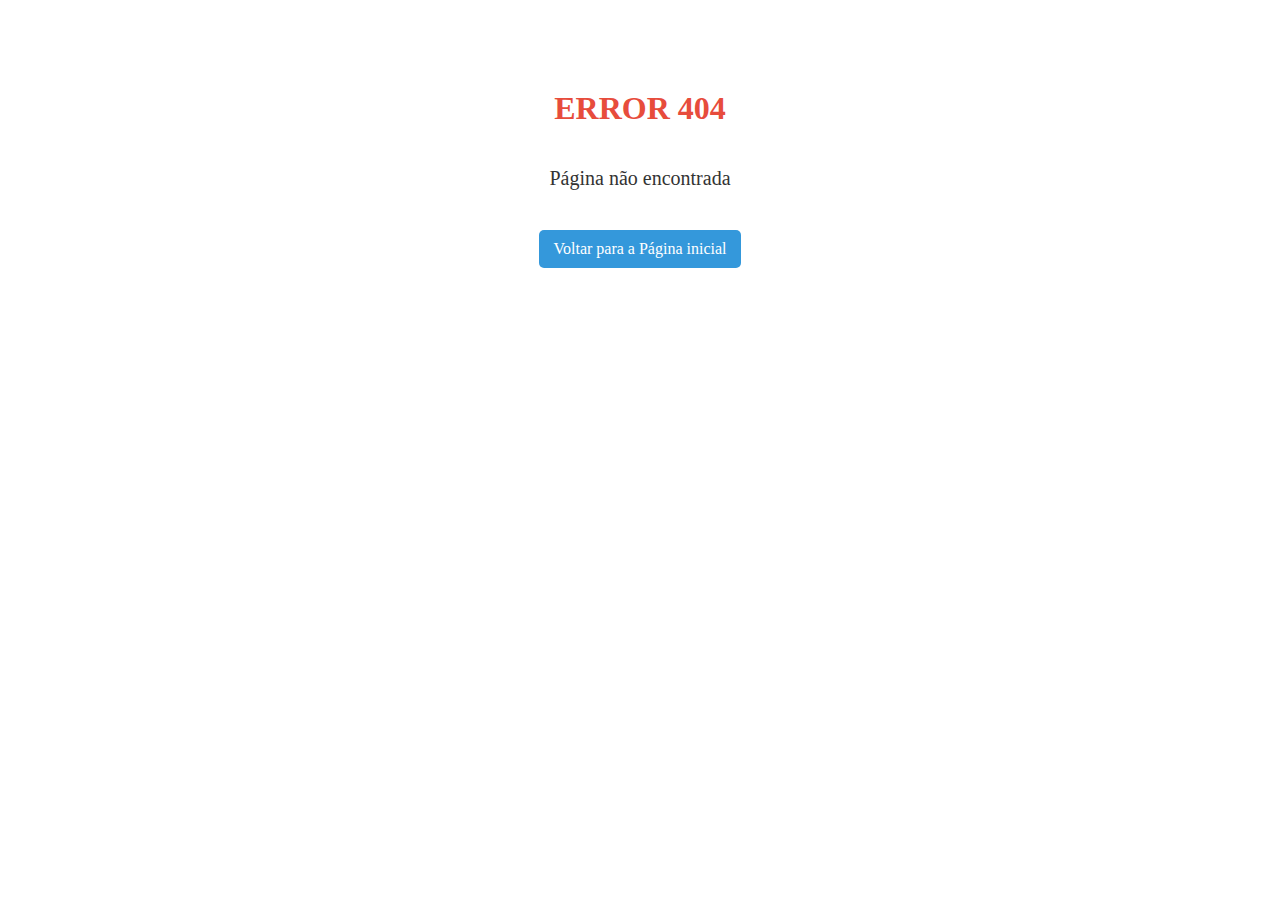
<file: erro.html>
<!DOCTYPE html>
<html lang="pt">
<head>
    <meta charset="UTF-8">
    <meta name="viewport" content="width=device-width, initial-scale=1.0">
    <link rel="stylesheet" href="css/style-erro.css">
    <title>Erro 404 - Página não encontrada</title>
</head>
<body>
    <div class="container">
     <div class="erro">
        <h2>ERROR 404</h2>
        <p>Página não encontrada</p>
        <a href="index.html">Voltar para a Página inicial</a>
    </div>
    </div>
</body>
</html>
</file>
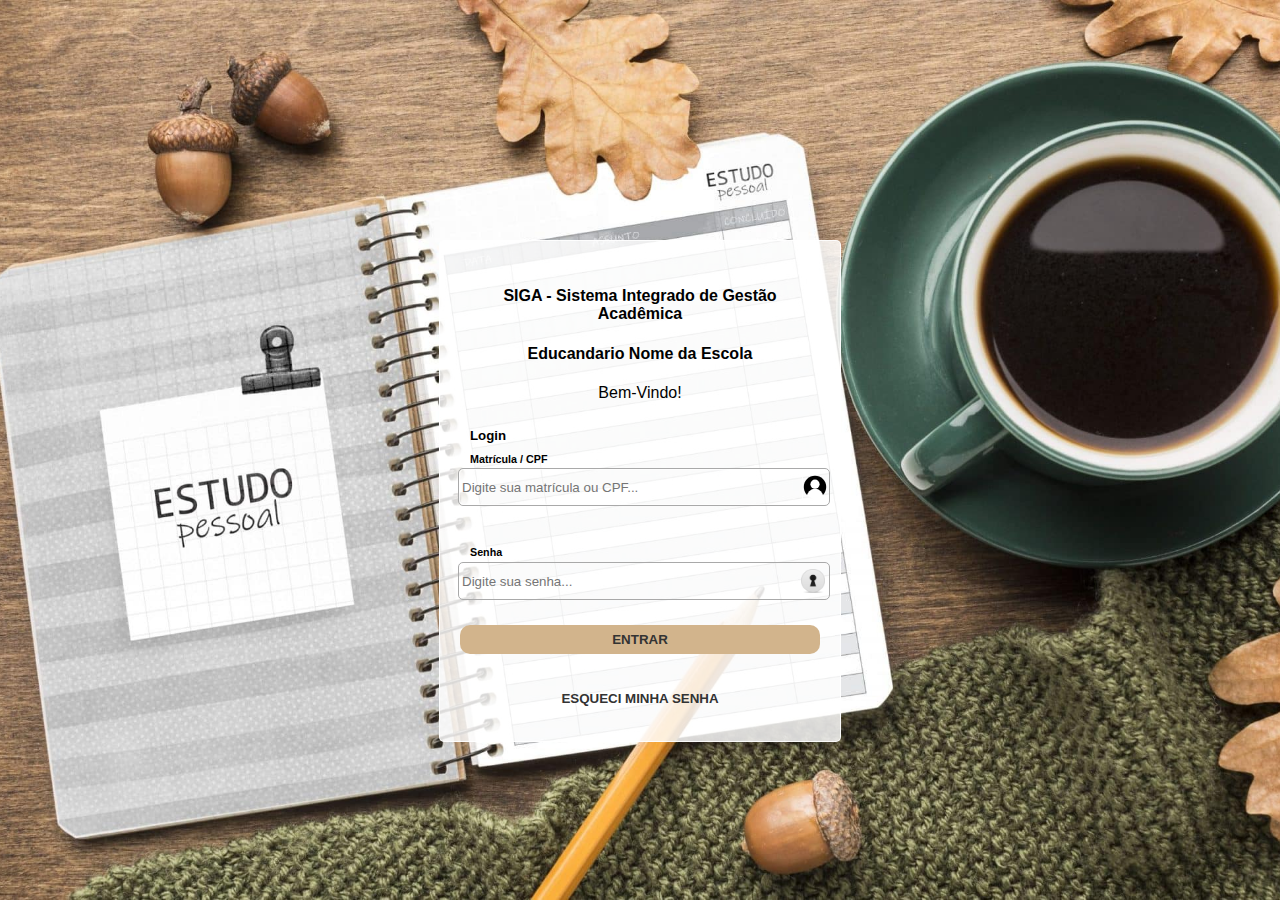
<file: login-index.html>
<!DOCTYPE html>
<html lang="en">
<head>
    <meta charset="UTF-8">
    <meta name="viewport" content="width=device-width, initial-scale=1.0">
    <title>LOGIN APP ESCOLA</title>
    <link rel="stylesheet" href="style.css">
</head>
<body>
    <div id="backlogin">
        <div class="container background-login">
            <div id="todas-img" class="imagens-back">
                <img class="selected" src="imagens/background-login.jpg" alt="imagem do backgorund">
                <img class="imagem02" src="imagens/image02background.jpg" alt="imagem do backgorund">
                <img class="imagem03" src="imagens/image03background.jpg" alt="imagem do backgorund">
            </div>
            <script src="script.js"></script>
            <div class="td_boxlogin">
                <div class="box-litle boxlogin">
                    <div class="conteudo_login">
                        <div class="td_center">
                            <h4> SIGA - Sistema Integrado de Gestão Acadêmica
                            </h4>
                            <h4> Educandario Nome da Escola
                            </h4>
                            <p> Bem-Vindo!
                            </p>
                        </div>
                        <div class="conteudo-usuario">
                            <h5 class="txt-login"> Login
                            </h5>
                            <h6 class="mt_user"> Matrícula / CPF
                            </h6>
                            <div class="login">
                                <input class="barraescrita-login" type="txt" name="login" autocomplete="username" placeholder="Digite sua matrícula ou CPF..." required id="id_matricula">
                                    <div class="icone-barralogin">
                                        <img src="imagens/icon-login.svg" alt="icone de perfil">
                                    </div>
                            </div>
                        </div>
                        <div class="conteudo-password">
                            <h6 class="pass_user"> Senha
                            </h6>
                            <div class="password">
                                <input class="barraescrita-password" type="password" name="senha" placeholder="Digite sua senha..." required id="id_senha"> 
                                    <div class="icone-barrapassword">
                                        <img src="imagens/icon-password.png" alt="icone da senha">
                                    </div>
                            </div>
                        </div>
                    </div>
                    <div class="botoes">
                        <button class="btn botaologin"> ENTRAR
                        </button>
                        <button onclick="#" class="btn botaoesquecisenha"> ESQUECI MINHA SENHA
                        </button>
                        </div>
                </div>
            </div>
        </div>
    </div>
</body>
</html>
</file>
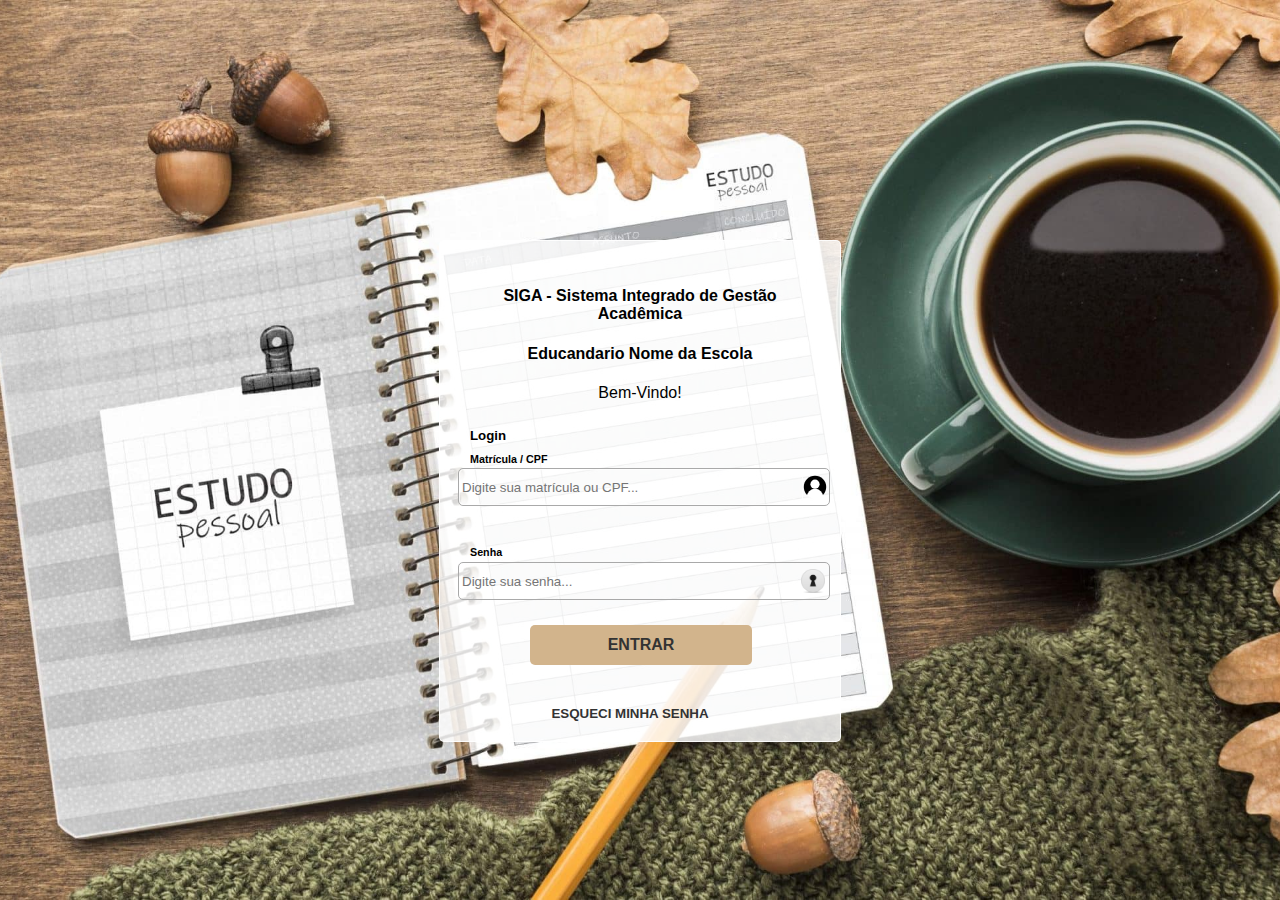
<file: login.html>
<!DOCTYPE html>
<html lang="pt-br">
<head>
    <meta charset="UTF-8">
    <meta name="viewport" content="width=device-width, initial-scale=1.0">
    <title>LOGIN APP ESCOLA</title>
    <link rel="stylesheet" href="css/style.css">
</head>
<body>
    <div id="backlogin">
        <div class="container background-login">
            <div id="todas-img" class="imagens-back">
                <img class="selected" src="imagens/background-login.jpg" alt="imagem do backgorund">
                <img class="imagem02" src="imagens/image02background.jpg" alt="imagem do backgorund">
                <img class="imagem03" src="imagens/image03background.jpg" alt="imagem do backgorund">
            </div>
            <script src="script.js"></script>
            <div class="td_boxlogin">
                <div class="box-litle boxlogin">
                    <div class="conteudo_login">
                        <div class="td_center">
                            <h4> SIGA - Sistema Integrado de Gestão Acadêmica
                            </h4>
                            <h4> Educandario Nome da Escola
                            </h4>
                            <p> Bem-Vindo!
                            </p>
                        </div>
                        <div class="conteudo-usuario">
                            <h5 class="txt-login"> Login
                            </h5>
                            <h6 class="mt_user"> Matrícula / CPF
                            </h6>
                            <div class="login">
                                <input class="barraescrita-login" type="txt" name="login" autocomplete="username" placeholder="Digite sua matrícula ou CPF..." required id="id_matricula">
                                    <div class="icone-barralogin">
                                        <img src="imagens/icon-login.svg" alt="icone de perfil">
                                    </div>
                            </div>
                        </div>
                        <div class="conteudo-password">
                            <h6 class="pass_user"> Senha
                            </h6>
                            <div class="password">
                                <input class="barraescrita-password" type="password" name="senha" placeholder="Digite sua senha..." required id="id_senha"> 
                                    <div class="icone-barrapassword">
                                        <img src="imagens/icon-password.png" alt="icone da senha">
                                    </div>
                            </div>
                        </div>
                    </div>
                    <div class="botoes">
                        <a href="index.html" class="btn botaologin"> ENTRAR
                        </a>
                        <button onclick="" class="btn botaoesquecisenha"> ESQUECI MINHA SENHA
                        </button>
                    </div>
                </div>
            </div>
        </div>
    </div>
</body>
</html>
</file>
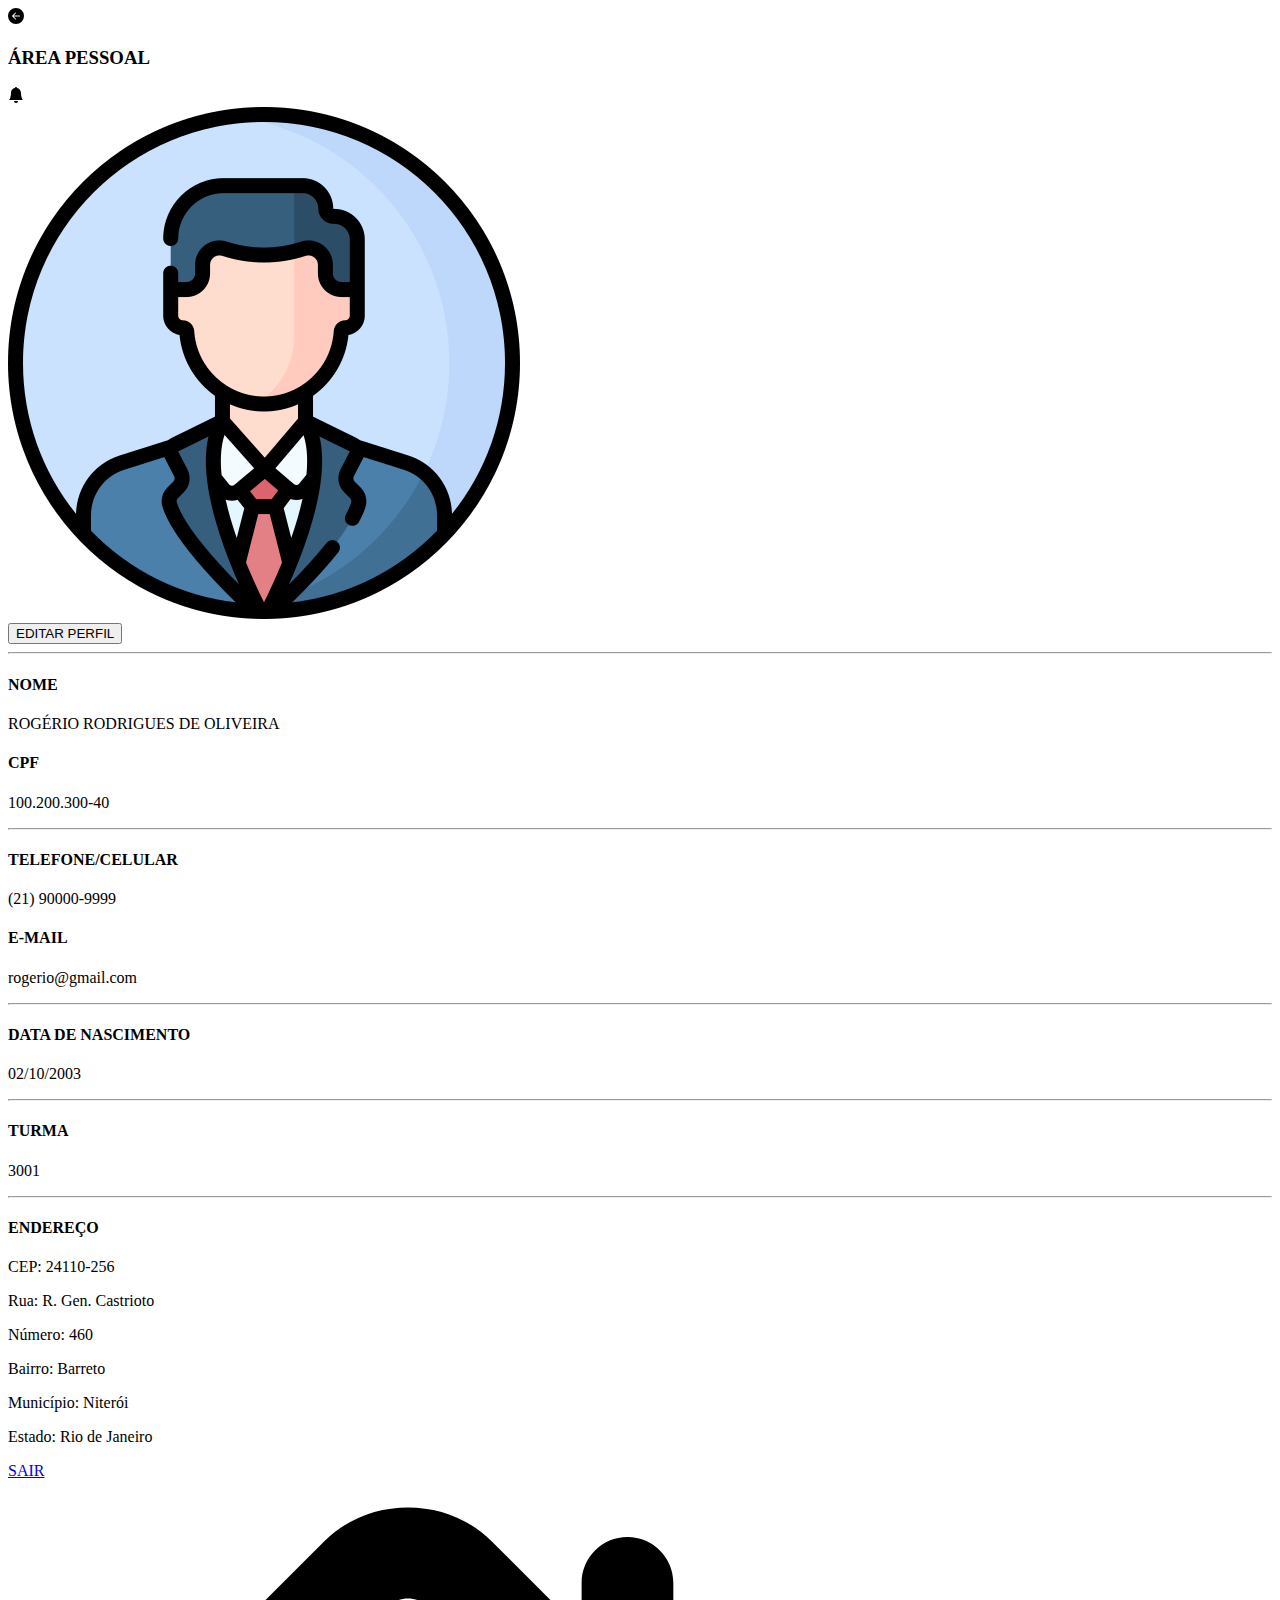
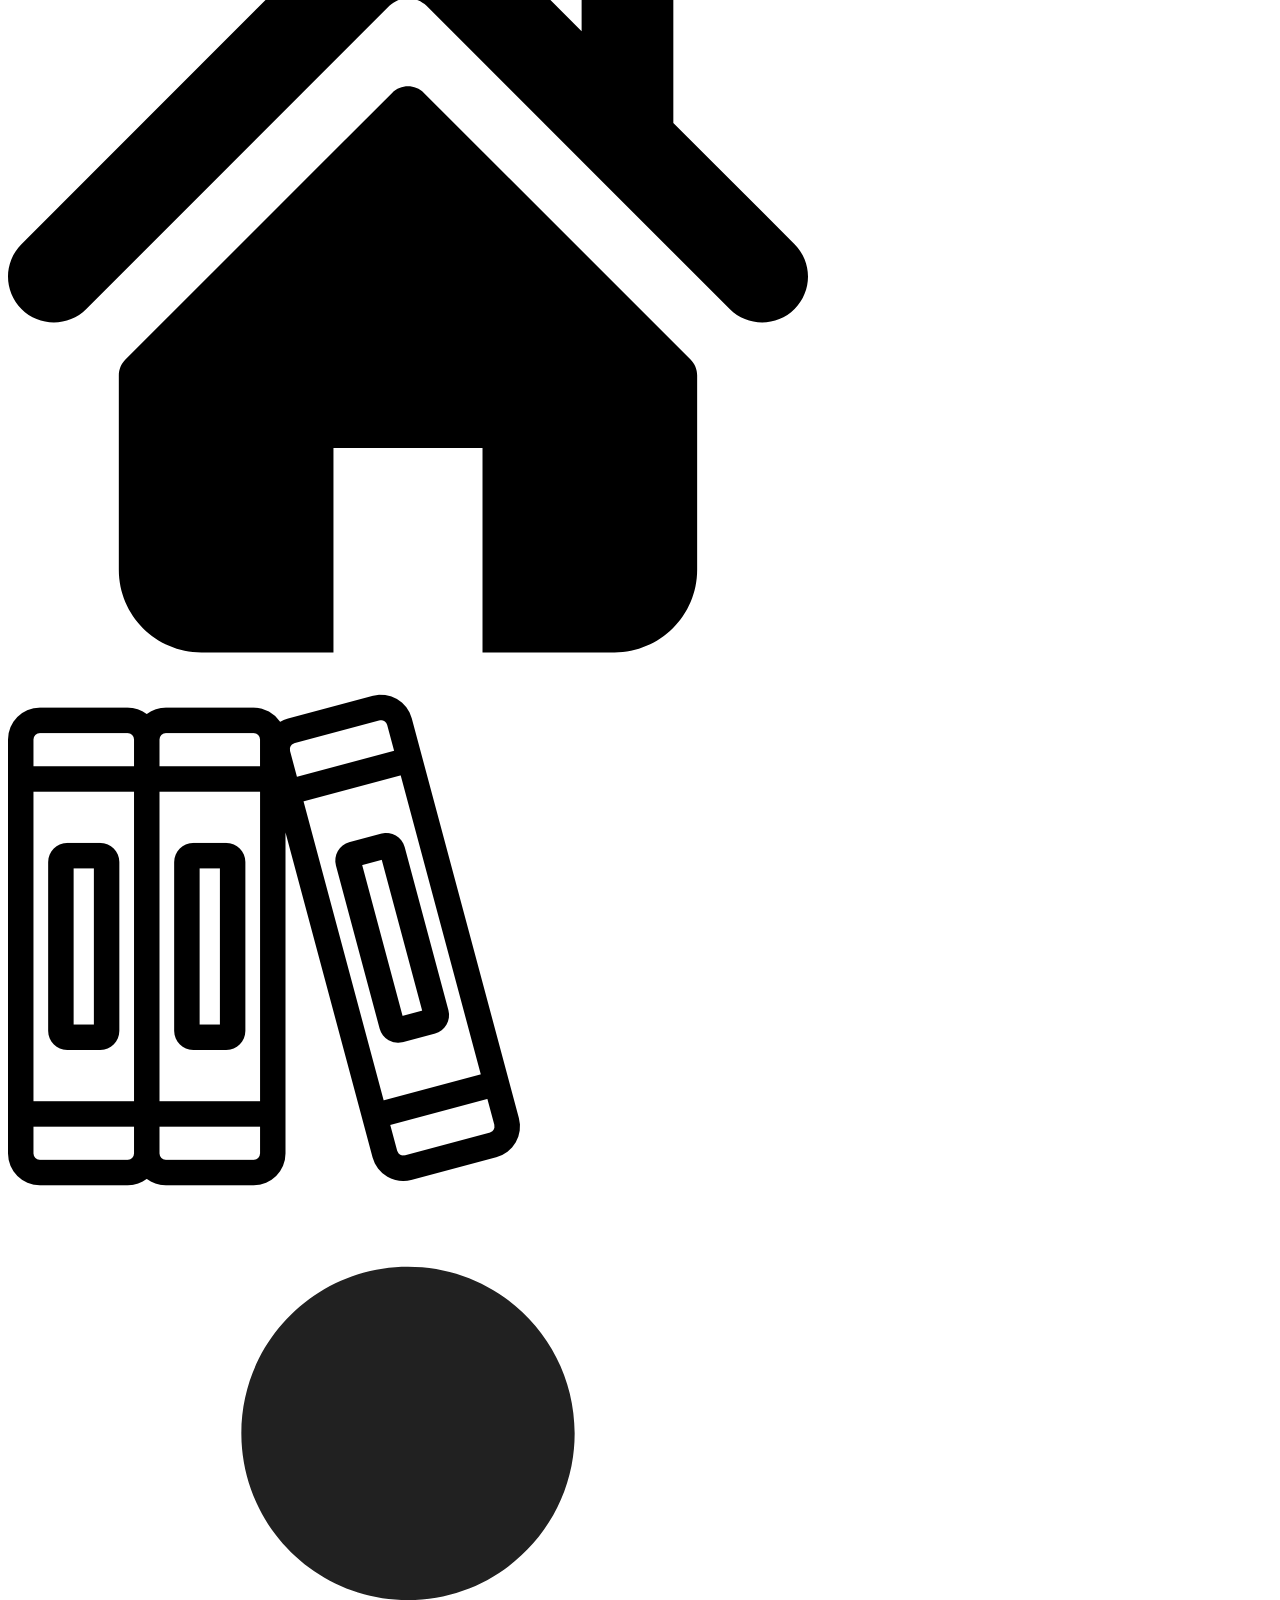
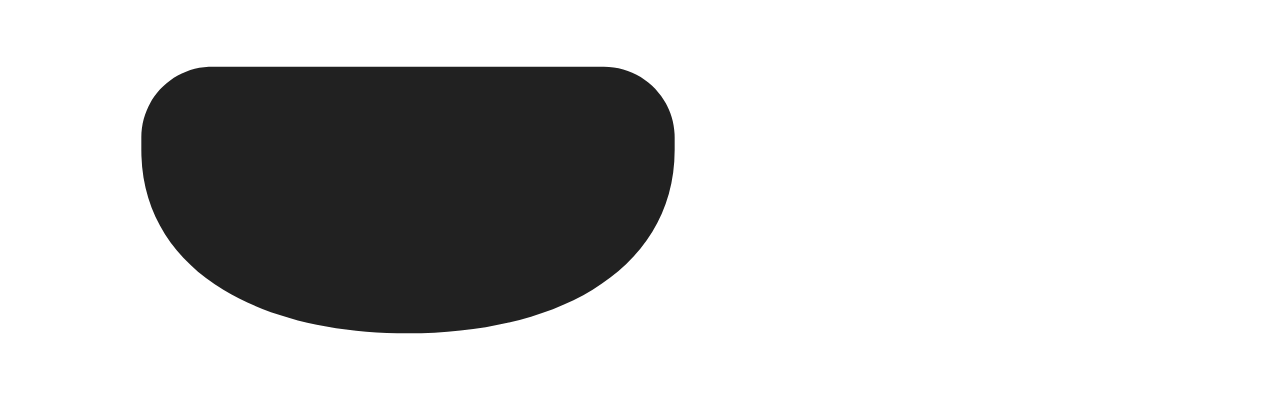
<file: perfil.html>
<!DOCTYPE html>
<html lang="pt-br">
<head>
    <meta charset="UTF-8">
    <meta name="viewport" content="width=device-width, initial-scale=1.0">
    <title>Perfil</title>
    <link rel="stylesheet" href="css/style-perfil.css">
</head>
<body>
    <div id="todo_perfil">
        <div class="container conteudo-perfil">
            <div class="menu_topo">
                <div class="icone-voltar">
                    <a href="index.html"> <img src="imagens/icone-voltar.svg" alt="">
                    </a>
                </div>
                <div class="loc_link">
                    <h3> ÁREA PESSOAL
                    </h3>
                </div>
                <div class="conteudo-menu_topo">
                    <a href="erro.html"> <img src="imagens/icone-notificações.svg" alt="">
                    </a>
                </div>
            </div>
            <div class="container-foto">
                <div class="pic_user">
                    <img src="imagens/icone-perfilusuário.png" alt="imagem do usuário">
                </div>
            </div>
            <div class="biografia">
                <button onclick="#" class="btn btn_editarperfil-user"> EDITAR PERFIL
                </button>
                <div class="nome_user cpf_user">
                    <hr>
                    <h4> NOME
                    </H4>
                    <p> ROGÉRIO RODRIGUES DE OLIVEIRA
                    </P>
                    <h4> CPF
                    </h4>
                    <p> 100.200.300-40
                    </p>
                </div>
                <div class="ctt_user">
                    <hr>
                    <h4> TELEFONE/CELULAR
                    </h4>
                    <p> (21) 90000-9999
                    </p>
                    <h4> E-MAIL
                    </h4>
                    <p> rogerio@gmail.com
                    </p>
                </div>
                <div class="data_user">
                    <hr>
                    <h4> DATA DE NASCIMENTO
                    </h4>
                    <p> 02/10/2003
                    </p>
                </div>
                <div class="turma_user">
                    <hr>
                    <h4> TURMA
                    </h4>
                    <p> 3001
                    </p>
                </div>
                <div class="cep_user">
                    <hr>
                    <h4> ENDEREÇO
                    </h4>
                    <p> CEP: 24110-256
                    </p>
                    <p> Rua: R. Gen. Castrioto
                    </p>
                    <p> Número: 460
                    </p>
                    <p> Bairro: Barreto
                    </p>
                    <p> Município: Niterói
                    </p>
                    <p> Estado: Rio de Janeiro
                    </p>
                </div>
            </div>
            <div class="button-sair">
                <a class="btn btn-logout" href="login.html"> SAIR </a>
            </div>
        </div>
        <div class="conteiner">
            <div class="menu_principal">
                <div class="menu">
                    <a class="btn" href="index.html"><img src="imagens/home.svg" alt="home"></a>
                </div>
                <div class="menu">
                    <a class="btn" href="biblioteca.html"><img src="imagens/atividade.png" alt="atividades"></a>
                </div>
                <div class="menu">
                    <a class="btn" href="perfil.html"><img src="imagens/perfil.svg" alt="perfil"></a>
                </div>
            </div>
        </div>
    </div>
</body>
</html>
</file>
<file: css/menu.css>
@media screen and (min-width:320px) and (max-width:576px) {
    body{
        margin: 0;
        padding: 0;
        font-family: HELVETICA;
    }
    .conteudo_painel{
        max-width: 100%;
    }
    .menu_topo{
        width: 100%;
        position: fixed;
        top: 0;
        display: flex;
        justify-content: space-between;
        background-color: #87CEEB;
        border: 1px solid transparent;
        border-radius: 6px;
        font-weight: bold;
    }
    .menu_topo a img{
        width: 30px;
        margin-top: 12px;
        margin-left: 3px;
        margin-right: 3px;
    }
    .conteudo-menu_topo{
        display: flex;
        flex-direction: center;
        justify-content: space-between;
    }
    .conteiner{
        width: 100%;
        margin-top: 14rem;
      }
    .menu{
        min-width: 50px;
        min-height: 50px;
    }
    .menu_principal{
        display: flex;
        justify-content: space-between;
        background-color: #f0f0f0;
        bottom: 0;
        position: fixed;
        justify-content: space-around;
        width: 100%;
        border-radius: 6px;
    }
    .btn{
        text-decoration: none;
        border: 1px solid transparent;
        border-radius: 5px;
        transition:.5s ease;
    }
    .btn :hover{
        transform: scale(0.5);
    }
    .menu a img{
        width: 40px;
        height: 40px;
        margin-top: 10%;
    }
}
</file>
<file: css/style-index.css>
@media screen and (min-width:320px) and (max-width:576px) {
    body{
        margin: 0 !important;
        padding: 0;
        height: auto;
    }
    .container{
        width: 1920px;
        height: auto;
    }
    .button-atividades {
        margin: 20px auto;
        margin-top: 0;
        position: absolute;
    }
    .botao-boletim {
        display: flex;
        max-width: 100%;
        padding: 32px 64px;
        margin: 0 auto;
        border: none;
        font-size: 20px;
        color: rgb(255, 255, 255);
        background-color: transparent;
        text-align: center;
        text-decoration: none;
        transition-duration: 0.4s;
        cursor: pointer;
        border-radius: 4px;
    }
    .button-atividades a img{
        width: 100%;
    }
    .botao-biblioteca {
        display: flex;
        padding: 32px 64px;
        margin: 20px auto;
        border: none;
        font-size: 20px;
        color: rgb(255, 255, 255);
        background-color: transparent;
        text-align: center;
        text-decoration: none;
        transition-duration: 0.4s;
        cursor: pointer;
        border-radius: 20px;
    }
    .banner-atividades{
        max-width: 100%;
        margin: 61px auto 0;
        background-color: transparent;
    }
    .banner-atividades img{
        width: 100%;
        height: 250px;
    }
    .btn{
        margin: 15px auto;
        padding: 6px;
        border: 1px solid transparent;
        border-radius: 10px;
    }
    .loc_link{
        padding-left: 10px;
    }
    .conteiner{
        max-width: 100% !important;
    }
    .menu_principal{
        width: 100%;
        display: flex;
        flex-direction: center;
        align-items: center;
    }
}
</file>
<file: css/style-biblioteca.css>
@media screen and (min-width:320px) and (max-width:576px){
html{
  font-family: helvetica;
}
body{
  padding: 0 !important;
}
.box{
  display: flex;
  flex-direction: column;
  align-items: center;
  width: 226px;
  margin: 0 auto !important;
  padding: 0;
}
.banner{
  width: 200px;
  padding: 10px; 
  text-align: center;    
  border-radius: 30px;
  border: solid;
  margin: 0 auto !important;
  
}
body{
  background-color: white;
  margin: 30px;
  margin: 0 auto !important;
  padding-bottom: 0%;
  
}
.txt-intro{
  width: 300px;
  margin: 0 auto !important;
  
}
h3{
  font-weight: bold;
  margin: 0 auto !important;
  
}
.ctn-bic{
  max-width: 576px;
  height: 1080px;
  margin: 0 auto;
  display: flex;
  flex-direction: column;
  background-color: white;
  margin: 0 auto !important;
}
.conteiner{
  max-width: 100% !important;
}
.menu_principal{
  width: 100%;
  display: flex;
  flex-direction: center;
  align-items: center;
}
.menu_topo{
  max-width: 100%;
}
.loc_link{
padding-top: 10px;
}
.conteudo_topo{
  width: 100%;
  display: flex;
  flex-direction: center;
  justify-content: space-between;
  align-items: center;
  margin: 0 auto 10px;
}
}
</file>
<file: css/style-boletim.css>
html{
margin:0 auto;
}

body{
    margin:0 !important;
    font-family: HELVETICA;
    }
    .slider-content{
        padding-top: 0rem;
    }
    .slider{
        padding-top: 4rem;
    }
    .menu_perfil{
        min-width: 320px;
        width: 100%;
        top:0;
        position: relative !important;
        display: flex;
        justify-content: space-between;
        background-color: #87CEEB;
        border: 1px solid transparent;
        border-radius: 2px;
        border-radius: 3px;
    }
    .conteudo-menu_perfil{
    padding-right:15px;
    }
    .menu_perfil a img{
        width: 30px;
        margin-top: 8px;
        margin-top: 12px;
        margin-left: 3px;
        margin-right: 3px;
    }
    .menu_perfil{
        min-width: 320px;
        width: 100%;
        position: fixed;
        top: 0;
        display: flex;
        justify-content: space-between;
        background-color: #87CEEB;
        border: 1px solid transparent;
        border-radius: 2px;
        border-radius: 3px;
    }
    .container{
        min-width: 320px
    }
    .lista{ 
        display: flex;
        justify-content: space-between;
        padding-right: 15px;
        
       
    }
    .Disciplina{
        width: 60%;
        
    }
    .Nota{
        width: 20%;
       
    }
    .Faltas{
        width: 20%;
        padding-right:20px;
        
      
    }
    .boletim{
        width: 100%;
        border-bottom: solid;
    }
    .baixa{
    color:red;
    }
    .t1{
    font-weight: bold;
    padding-right:15px;
    }
    .thf{
        width: 100%;
        border-bottom: solid;
        background-color:#87CEEB;

       
    }
    .thf05{
        display: flex;
        justify-content: space-between;
        background-color:#87CEEB;

        
    }
    .conteiner{
        width: 100%;
        margin: 0 !important;
        padding-top: 2rem !important;
        margin-right: 20px;
      }
    .menu{
        min-width: 50px;
        min-height: 50px;
        margin-right: 20px;
    }
    .menu_principal{
        display: flex;
        justify-content: space-between;
        background-color: #f0f0f0;
        bottom: 0;
        position: fixed;
        justify-content: space-around;
        width: 100%;
    }
    .btn{
        text-decoration: none;
        border: 1px solid transparent;
        border-radius: 5px;
        padding: 10px;
        transition:.5s ease;
    }
    .btn :hover{
        transform: scale(0.5);
    }
    .menu a img{
        width: 40px;
        height: 40px;
        margin-top: 10%;
    }
        .slider{
            overflow: hidden;
            margin: 15px;
        
        }
        .slider > .slider-content{
            display: flex;
            flex-wrap: nowrap;
            width: 100%;
            transition: all 500ms ease;
            
        
        }
        
        .slider > .slider-content > .slider-item {
            flex: 0 0 auto;
            width: 100%;
            font-weight:bold;
        }
        
        .slider > input:nth-child(1):checked ~ .slider-content{
            transform: translateX(0%);
        }
        
        .slider > input:nth-child(2):checked ~ .slider-content{
            transform: translateX(-100%);
        }
        .slider > input:nth-child(3):checked ~ .slider-content{
            transform: translateX(-200%);
        }
        
        .slider > input:nth-child(4):checked ~ .slider-content{
            transform: translateX(-300%);
        }
</file>
<file: css/style-erro.css>
body {
    display: flex;
    align-items: center;
    justify-content: center;
    height: 100%;
    margin: 50px;
    background-color: #fff;
}
.container{
    text-align: center;
    max-width: 100%;
}
.erro{
    width: auto;
}

h2{
    font-size: 2em;
    margin: 40px;
    color: #e74c3c; /* Vermelho escuro */
}

p {
    font-size: 20px;
    color: #333; /* Cor do texto */
}

a {
    display: inline-block;
    margin-top: 20px;
    padding: 10px 15px;
    font-size: 1.0em;
    text-decoration: none;
    background-color: #3498db; /* Azul */
    color: #fff; /* Cor do texto */
    border-radius: 5px;
    transition: background-color 0.3s;
}

a:hover {
    background-color: #2980b9; /* Azul mais escuro ao passar o mouse */
}
</file>
<file: style.css>
body{
    margin: 0 !important;
    padding: 0;
    height: auto;
}
.container{
    width: 1920px;
    height: auto;
}


/* background login */

#backlogin{
    width: 100%;
    font-family: helvetica;
}
.background-login{
    width: 100%;
}

.td_center{
    margin: 0 auto;
    text-align: center;
    width: 360px;
    height: 140px;
    padding-top: 25px;
}
.imagens-back{
    min-width: 1920px;
}
#todas-img img.selected{
    opacity: 1;
}
.imagens-back img{
    opacity: 0;
    width: 100%;
    height: 100%;
    position: absolute;
    object-fit: cover;
    transition: opacity 4000ms;
}
.conteudo-usuario h5, h6{
    width: 100%;
    height: 0;
    padding-left: 30px;
    display: flex;
}
.mt_user{
    margin-bottom: 15px;
}
.login{
    width: 370px;
    height: 36px;
    margin-left: 18px;
    margin-bottom: 10px;
    border: 1px solid #A9A9A9;
    border-radius: 5px;
    display: flex;
    justify-content: flex-start;
}
.icone-barralogin img{
    width: 24px;
    height: 24px;
    padding: 6px 2px 0px 0px;
}
.barraescrita-login{
    width: 100%;
    border: 1px solid rgba(255, 255, 255, 0.745);
    border-radius: 5px;
    background-color: transparent;
}
.conteudo-password{
    margin-top: 40px;
}
.conteudo-password h6{
    width: 370px;
    margin-bottom: 16px;
    display: flex;
}
.password{
    width: 370px;
    height: 36px;
    margin-left: 18px;
    margin-bottom: 10px;
    border: 1px solid #A9A9A9;
    border-radius: 5px;
    display: flex;
    justify-content: flex-start;
}
.icone-barrapassword img{
    width: 24px;
    height: 24px;
    padding: 6px 4px 0px 0px;
}
.box-litle{
    width: 400px;
    height: 500px;
    background-color: rgba(255, 255, 255, 0.822);
    border: 1px solid rgba(255, 255, 255, 0.87);
    border-radius: 5px;
}
.barraescrita-password{
    width: 100%;
    border: 1px solid transparent !important;
    border-radius: 5px;
    background-color: transparent;
}
.barraescrita-password:hover{
    border: 1px solid transparent !important;
}
.td_boxlogin{
    width: 100%;
    margin: 0 auto;
    padding-top: 15rem;
    position: absolute;
    display: flex;
    flex-direction: center;
    justify-content: center;
}
.botoes{
    margin: 0 auto;
    display: flex;
    flex-direction: column;
    justify-content: center;
    width: 360px;
}
.btn{
    margin: 15px auto;
    padding: 6px;
    border: 1px solid transparent;
    border-radius: 10px;
}
.botaologin{
    width: 100%;
    font-weight: bold;
    color: #333;
    background-color: #D2B48C;
}
.botaoesquecisenha{
    width: 100%;
    font-weight: bold;
    color: #333;
    background-color: transparent;
}
.background-login{
    width: 1920px;
}

/* MOBILE */
@media screen and (min-width:320px) and (max-width:576px) {
    .imagens-back img{
        min-width:320px;
        min-height: 1080px;
        display: flex;
        flex-direction: center;
        justify-content: center;
        position: fixed;
    }
    .box-litle{
        max-width: 320px;
        align-items: center;
        display: block;
        margin-right: 5px;
        margin-left: 4px;
        margin-bottom: 90%;
    }
    .td_boxlogin{
        margin: 10% auto 0px;
        padding:0;
    }
    .botoes{
        width: 260px;
    }
    .conteudo-usuario h5, h6{
        width: 100%;
    }
    .td_center{
        width: 100%;
    }
    .password{
        width: 90%;
        margin: 0 auto;
        padding: 0;
    }
    .conteudo-password h6{
        width: 260px;
    }
    .login{
        width: 90%;
    }
    .conteudo-usuario h5, h6{
        width: 260px;
    }
}

/* TABLET */
@media screen and (min-width:577px) and (max-width: 1024px) {
    .imagens-back img{
        min-width: 578px;
        min-height: 1080px;
        display: flex;
        flex-direction: center;
        position: fixed;
    }
}
</file>
<file: css/style.css>
body{
    margin: 0 !important;
    padding: 0;
    height: auto;
}
.container{
    width: 1920px;
    height: auto;
}


/* background login */

#backlogin{
    width: 100%;
    font-family: helvetica;
}
.background-login{
    width: 100%;
}

.td_center{
    margin: 0 auto;
    text-align: center;
    width: 360px;
    height: 140px;
    padding-top: 25px;
}
.imagens-back{
    min-width: 1920px;
}
#todas-img img.selected{
    opacity: 1;
}
.imagens-back img{
    opacity: 0;
    width: 100%;
    height: 100%;
    position: absolute;
    object-fit: cover;
    transition: opacity 4000ms;
}
.conteudo-usuario h5, h6{
    width: 100%;
    height: 0;
    padding-left: 30px;
    display: flex;
}
.mt_user{
    margin-bottom: 15px;
}
.login{
    width: 370px;
    height: 36px;
    margin-left: 18px;
    margin-bottom: 10px;
    border: 1px solid #A9A9A9;
    border-radius: 5px;
    display: flex;
    justify-content: flex-start;
}
.icone-barralogin img{
    width: 24px;
    height: 24px;
    padding: 6px 2px 0px 0px;
}
.barraescrita-login{
    width: 100%;
    border: 1px solid rgba(255, 255, 255, 0.745);
    border-radius: 5px;
    background-color: transparent;
}
.conteudo-password{
    margin-top: 40px;
}
.conteudo-password h6{
    width: 370px;
    margin-bottom: 16px;
    display: flex;
}
.password{
    width: 370px;
    height: 36px;
    margin-left: 18px;
    margin-bottom: 10px;
    border: 1px solid #A9A9A9;
    border-radius: 5px;
    display: flex;
    justify-content: flex-start;
}
.icone-barrapassword img{
    width: 24px;
    height: 24px;
    padding: 6px 4px 0px 0px;
}
.box-litle{
    width: 400px;
    height: 500px;
    background-color: rgba(255, 255, 255, 0.822);
    border: 1px solid rgba(255, 255, 255, 0.87);
    border-radius: 5px;
}
.barraescrita-password{
    width: 100%;
    border: 1px solid transparent !important;
    border-radius: 5px;
    background-color: transparent;
}
.barraescrita-password:hover{
    border: 1px solid transparent !important;
}
.td_boxlogin{
    width: 100%;
    margin: 0 auto;
    padding-top: 15rem;
    position: absolute;
    display: flex;
    flex-direction: center;
    justify-content: center;
}
.botoes{
    margin: 0 auto;
    display: flex;
    flex-direction: column;
    justify-content: center;
    max-width: 50%;
    align-items: center;
    padding-right: 20px;
}
.button-atividades {
    margin: 20px auto;
    margin-top: 200px;
}
.botao-boletim {
    display: flex;
    padding: 32px 64px;
    margin: 20px auto;
    border: none;
    font-size: 20px;
    color: rgb(255, 255, 255);
    background-color: rgb(10, 56, 155);
    text-align: center;
    text-decoration: none;
    transition-duration: 0.4s;
    cursor: pointer;
    border-radius: 20px;
}
.botao-boletim:hover {
    padding: 30px 70px;
    background-color: gray;
}
 .botao-biblioteca {
    display: flex;
    padding: 32px 64px;
    margin: 20px auto;
    border: none;
    font-size: 20px;
    color: rgb(255, 255, 255);
    background-color: rgb(10, 56, 155);
    text-align: center;
    text-decoration: none;
    transition-duration: 0.4s;
    cursor: pointer;
    border-radius: 20px;
 }
 .botao-biblioteca:hover {
    padding: 30px 70px;
    background-color: gray;
}

.btn{
    margin: 15px auto;
    padding: 6px;
    border: 1px solid transparent;
    border-radius: 10px;
}
.botaologin{
    width: 100%;
    text-align: center;
    text-decoration: none;
    font-weight: bold;
    color: #333;
    background-color: #D2B48C;
}
.botaoesquecisenha{
    width: 100%;
    font-weight: bold;
    color: #333;
    background-color: transparent;
}
.background-login{
    width: 1920px;
}
.banner-atividades{
    max-width: 100%;
    margin: 30px auto 0;
}
.banner-atividades img{
    width: 100%;
}

/* MOBILE */
@media screen and (min-width:320px) and (max-width:576px) {
    .imagens-back img{
        min-width:320px;
        min-height: 1080px;
        display: flex;
        flex-direction: center;
        justify-content: center;
        position: fixed;
    }
    .box-litle{
        max-width: 320px;
        align-items: center;
        display: block;
        margin-right: 5px;
        margin-left: 4px;
        margin-bottom: 90%;
    }
    .td_boxlogin{
        margin: 10% auto 0px;
        padding:0;
    }
    .botoes{
        max-width: 70%;
    }
    .conteudo-usuario h5, h6{
        width: 100%;
    }
    .td_center{
        width: 100%;
    }
    .password{
        width: 90%;
        margin: 0 auto;
        padding: 0;
    }
    .conteudo-password h6{
        width: 260px;
    }
    .login{
        width: 90%;
    }
    .conteudo-usuario h5, h6{
        width: 260px;
    }
}

/* TABLET */
@media screen and (min-width:577px) and (max-width: 1024px) {
    .imagens-back img{
        min-width: 578px;
        min-height: 1080px;
        display: flex;
        flex-direction: center;
        position: fixed;
    }
}

/* MENU */

.conteiner{
    width: 100%;
    margin-top: 14rem;
  }
.menu{
    min-width: 50px;
    min-height: 50px;
}
.menu_principal{
    display: flex;
    justify-content: space-between;
    background-color: #f0f0f0;
    bottom: 0;
    position: fixed;
    justify-content: space-around;
    width: 100%;
}
.btn{
    text-decoration: none;
    border: 1px solid transparent;
    border-radius: 5px;
    padding: 10px;
    transition:.5s ease;
}
.btn :hover{
    transform: scale(0.5);
}
.menu a img{
    width: 40px;
    height: 40px;
    margin-top: 10%;
}
</file>
<file: css/style-perfil.css>
@media screen and (min-width:320px) and (max-width:576px) {
    body{
        margin: 0;
        font-family: HELVETICA;
    }
    .conteudo-perfil{
        height: auto;
    }
    .menu_topo{
        width: 100%;
        position: fixed;
        top: 0;
        display: flex;
        justify-content: space-between;
        background-color: #87CEEB;
        border: 1px solid transparent;
        border-radius: 3px;
    }
    .menu_topo a img{
        width: 30px;
        margin-top: 12px;
        margin-left: 3px;
        margin-right: 3px;
    }
    .conteudo-menu_topo{
        display: flex;
        flex-direction: center;
        justify-content: space-between;
    }
    .pic_user img{
        width: 150px;
        border-radius: 80px;
        margin-top: 120px;
    }
    .container-foto{
        max-width: 100%;
        height: 270px;
        margin: 61px auto 0;
        height: 200px;
        background-image: url(../imagens/background-fotousuário.png);
        background-repeat: center;
        background-position: center;
        border: 1px solid transparent;
        border-radius: 5px;
    }
    .pic_user{
        width: 100%;
        height: 270px;
        height: auto;
        display: flex;
        flex-direction: center;
        justify-content: center;
    }
    .biografia{
        max-width: 100%;
        margin: 120px 0 0;
        padding-left: 20px;
    }
    hr{
        max-width: 90%;
        padding: 0 !important;
        margin: 0 !important;
    }
    .btn_editarperfil-user{
        margin: 15px 0 20px;
        padding: 7px;
        border: 1px solid transparent;
        border-radius: 10px;
        max-width: 100%;
        text-align: center;
        text-decoration: none;
        font-weight: bold;
        font-family: HELVETICA !important;
        color: #333;
        background-color: #D2B48C;
        display: flex;
    }
    .conteiner{
        max-width: 100%;
        margin-top: 4rem;
      }
    .menu{
        min-width: 50px;
        min-height: 50px;
    }
    .menu_principal{
        display: flex;
        flex-direction: center;
        align-items: center;
        background-color: #f0f0f0;
        bottom: 0;
        position: fixed;
        justify-content: space-around;
        width: 100%;
    }
    .btn{
        text-decoration: none;
        border: 1px solid transparent;
        border-radius: 5px;
        padding: 10px;
        transition:.5s ease;
    }
    .btn :hover{
        transform: scale(0.5);
    }
    .menu a img{
        width: 40px;
        height: 40px;
        margin-top: 10%;
    }
    .button-sair{
        margin: 0 auto;
        display: flex;
        flex-direction: column;
        justify-content: center;
        max-width: 100%;
        align-items: center;
    }
    .btn-logout{
        margin: 15px auto 20px;
        padding: 10px;
        border: 1px solid transparent;
        border-radius: 10px;
        width: 30%;
        text-align: center;
        text-decoration: none;
        font-weight: bold;
        color: #333;
        background-color: #D2B48C;
        flex-direction: center;
    }
}
</file>
